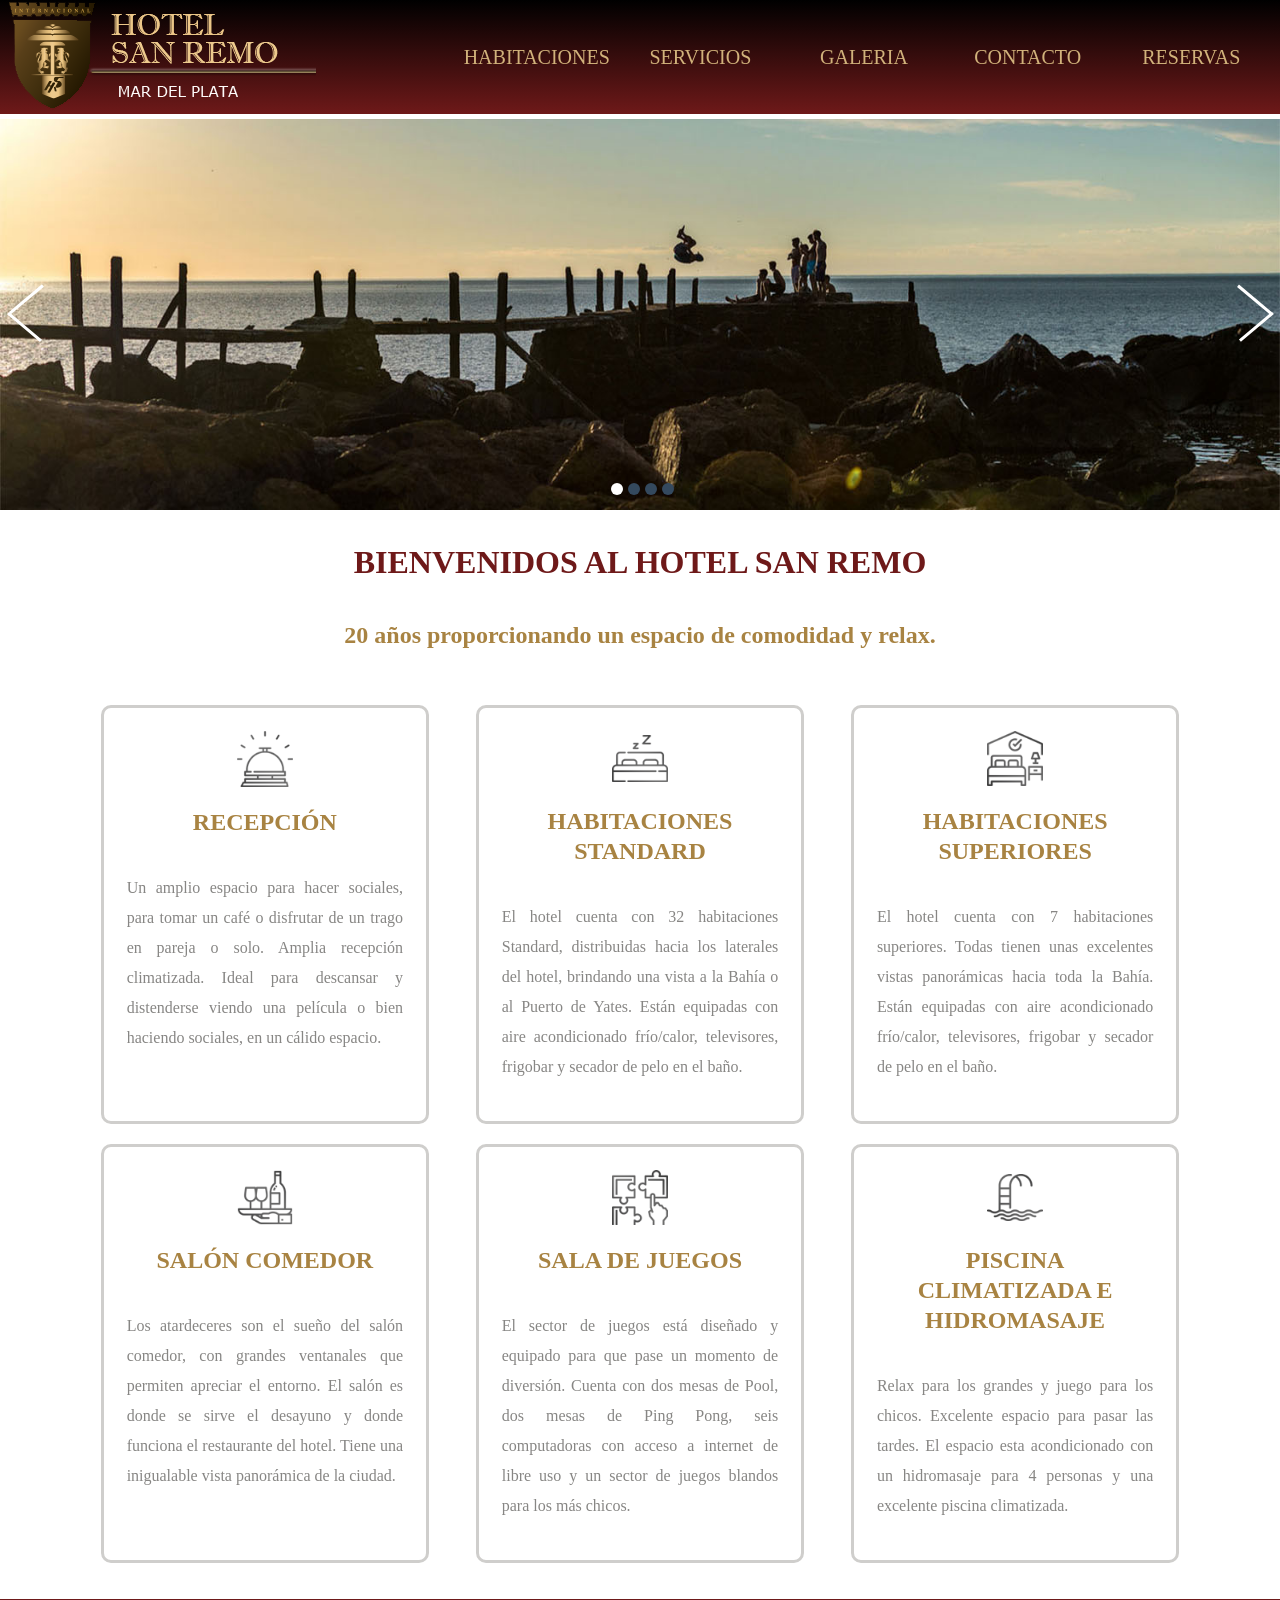
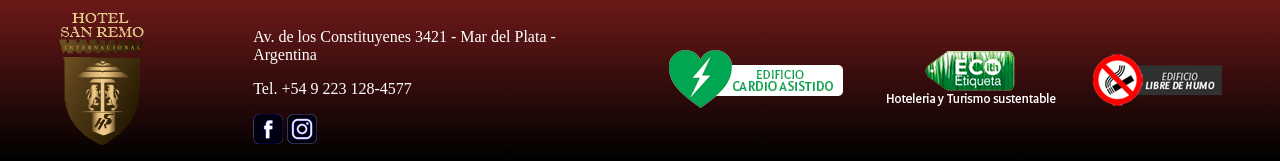
<file: index.html>
<!DOCTYPE html>
<html lang="es">
 <head>
   <title>Hotel San Remo</title> 
   <meta charset="utf-8">
   <meta name="viewport" content="width=device-width, initial-scale=1.0">
   <link rel="icon" href="favicon.ico" type="image/ico">
   <link href = "sanremo.css" rel = "stylesheet" type = "text/css"/> 
   
   <!-- Start WOWSlider.com HEAD section -->
<link rel="stylesheet" type="text/css" href="engine1/style.css" />
<script type="text/javascript" src="engine1/jquery.js"></script>
<!-- End WOWSlider.com HEAD section -->

 </head> 
	<body>
	
		<header>
		
			<div class="logo">
			<a href="index.html" title="Página principal">
				<img src="imagenes/logo.png" alt="logo">
			</a>
			</div>
			
			<nav>
			<a href="hab.html" title="Donde te podes hospedar">HABITACIONES</a>
			<a href="#" title="Qué ofrecemos">SERVICIOS</a>
			<a href="galeria.html" title="Algunas fotos...">GALERIA</a>
			<a href="#" title="Comunicate con nosotros">CONTACTO</a>
			<a href="#" title="Experimentá el mejor hotel">RESERVAS</a>
			</nav>
			
		</header>
		
		
	<!-- Start WOWSlider.com BODY section -->
	<div id="wowslider-container1">
	<div class="ws_images">
		<ul>
			<li><img src="data1/images/1.jpg" alt="" title="" id="wows1_0"/></li>
			<li><img src="data1/images/2.jpg" alt="" title="" id="wows1_1"/></li>
			<li><img src="data1/images/3.jpg" alt="" title="" id="wows1_2"/></li>
			<li><img src="data1/images/4.jpg" alt="" title="" id="wows1_3"/></li>
		</ul>
	</div>
		<div class="ws_bullets">
		<div>
			<a href="#" title=""><span><img src="data1/tooltips/1.jpg" alt=""/>1</span></a>
			<a href="#" title=""><span><img src="data1/tooltips/2.jpg" alt=""/>2</span></a>
			<a href="#" title=""><span><img src="data1/tooltips/3.jpg" alt=""/>3</span></a>
			<a href="#" title=""><span><img src="data1/tooltips/4.jpg" alt=""/>4</span></a>
		</div>
		</div>
		<div class="ws_script" style="position:absolute;left:-99%"><a href="http://wowslider.net">wow slider</a> by WOWSlider.com v9.0</div>
	<div class="ws_shadow"></div>
	</div>	
	<script type="text/javascript" src="engine1/wowslider.js"></script>
	<script type="text/javascript" src="engine1/script.js"></script>
	<!-- End WOWSlider.com BODY section -->
		
	
		<main>
		
			<h1>BIENVENIDOS AL HOTEL SAN REMO</h1>
			<h2>20 años proporcionando un espacio de comodidad y relax.</h2>
			
			<div class="padre">
					<div class="hijo">
						<img src="imagenes/iconos/recepcion.png" alt="campana">
						<h2>RECEPCIÓN</h2>
						<p>Un amplio espacio para hacer sociales, para tomar un café
						o disfrutar de un trago en pareja o solo. Amplia recepción
						climatizada. Ideal para descansar y distenderse viendo una 
						película o bien haciendo sociales, en un cálido espacio.</p>
					</div>
					<div class="hijo">
						<img src="imagenes/iconos/hab_std.png" alt="habitacion standard">
						<h2>HABITACIONES STANDARD</h2>
						<p>El hotel cuenta con 32 habitaciones Standard, distribuidas hacia
						los laterales del hotel, brindando una vista a la Bahía o al Puerto 
						de Yates. Están equipadas con aire acondicionado frío/calor, 
						televisores, frigobar y secador de pelo en el baño.</p>
					</div>
					<div class="hijo">
						<img src="imagenes/iconos/hab_sup.png" alt="habitacion superior">
						<h2>HABITACIONES SUPERIORES</h2>
						<p>El hotel cuenta con 7 habitaciones superiores. Todas tienen unas
						excelentes vistas panorámicas hacia toda la Bahía. Están equipadas 
						con aire acondicionado frío/calor, televisores, frigobar y secador
						de pelo en el baño.</p>
					</div>
					<div class="hijo">
						<img src="imagenes/iconos/salon.png" alt="comedor">
						<h2>SALÓN COMEDOR</h2>
						<p>Los atardeceres son el sueño del salón comedor, con grandes
						ventanales que permiten apreciar el entorno. El salón es donde 
						se sirve el desayuno y donde funciona el restaurante del hotel.
						Tiene una inigualable vista panorámica de la ciudad.</p>
					</div>
					<div class="hijo">
						<img src="imagenes/iconos/juegos.png" alt="juegos">
						<h2>SALA DE JUEGOS</h2>
						<p>El sector de juegos está diseñado y equipado para que pase 
						un momento de diversión. Cuenta con dos mesas de Pool, dos mesas
						de Ping Pong, seis computadoras con acceso a internet de libre 
						uso y un sector de juegos blandos para los más chicos.</p>
					</div>
					<div class="hijo">
						<img src="imagenes/iconos/piscina.png" alt="piscina">
						<h2>PISCINA CLIMATIZADA E HIDROMASAJE</h2>
						<p>Relax para los grandes y juego para los chicos. Excelente espacio
						para pasar las tardes. El espacio esta acondicionado con un 
						hidromasaje para 4 personas y una excelente piscina climatizada.</p>
					</div>
		</main>
		
		<footer>
		
			<div class="logo2">
			<img src="imagenes/logo_footer.png" alt="logo 2">
			</div>
			
			<div class="contacto">
			<p>Av. de los Constituyenes 3421 - Mar del Plata - Argentina</p>
			<p>Tel. +54 9 223 128-4577</p>
			<a href="https://www.facebook.com/" title="facebook" target="_blank"><img src="imagenes/iconos/facebook.png" alt="facebook"></a>
			<a href="https://www.instagram.com/" title="instagram" target="_blank"><img src="imagenes/iconos/instagram.png" alt="instagram"></a>
			</div>
			
			<div class="caracteristicas">
			<img src="imagenes/iconos/cardio.png" alt="cardio asistido">
			<img src="imagenes/iconos/eco.png" alt="eco etiqueta">
			<img src="imagenes/iconos/libre.png" alt="libre de humo">
			</div>
			
		</footer>
	</body>
 </html>
</file>
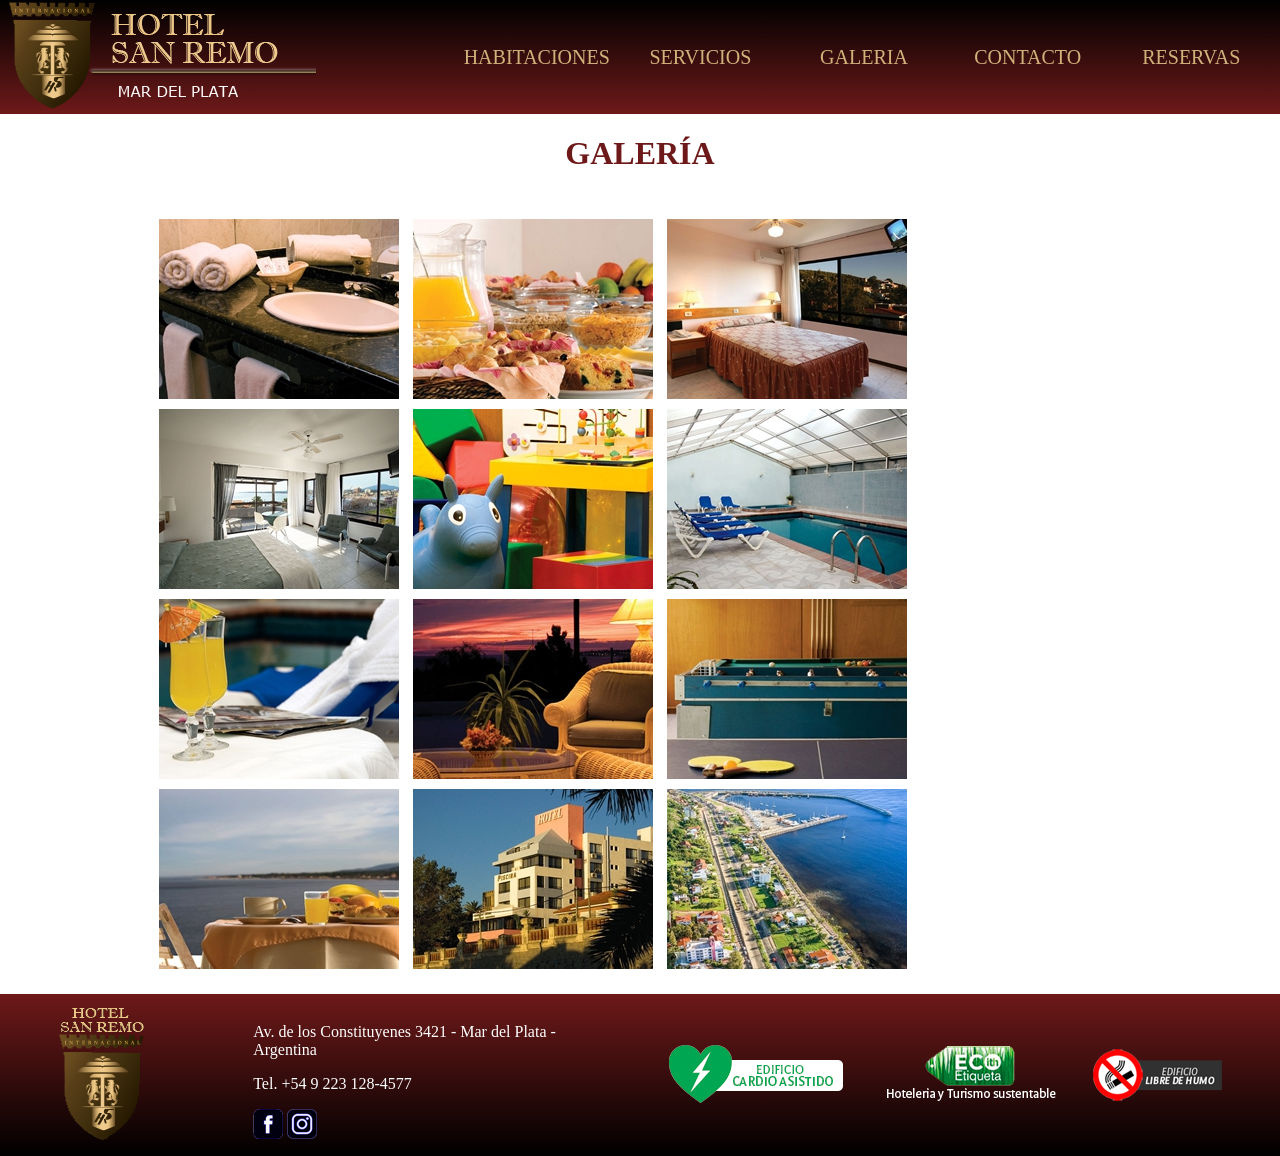
<file: galeria.html>
<!DOCTYPE html>
<html lang="es">
 <head>
   <title>Hotel San Remo</title> 
   <meta charset="utf-8">
   <meta name="viewport" content="width=device-width, initial-scale=1.0">
   <link rel="icon" href="favicon.ico" type="image/ico">
   <link href = "sanremo.css" rel = "stylesheet" type = "text/css"/> 
   
   <!-- Start WOWSlider.com HEAD section -->
<link rel="stylesheet" type="text/css" href="engine1/style.css" />
<script type="text/javascript" src="engine1/jquery.js"></script>
<!-- End WOWSlider.com HEAD section -->

<link rel="stylesheet" href="galeria_files/vlb_files1/vlightbox1.css" type="text/css" />
		<link rel="stylesheet" href="galeria_files/vlb_files1/visuallightbox.css" type="text/css" media="screen" />
<script src="galeria_files/vlb_engine/jquery.min.js" type="text/javascript"></script>
		<script src="galeria_files/vlb_engine/visuallightbox.js" type="text/javascript"></script>

 </head> 
	<body>
	
		<header>
		
			<div class="logo">
			<a href="index.html" title="Página principal">
				<img src="imagenes/logo.png" alt="logo">
			</a>
			</div>
			
			<nav>
			<a href="hab.html" title="Donde te podes hospedar">HABITACIONES</a>
			<a href="#" title="Qué ofrecemos">SERVICIOS</a>
			<a href="galeria.html" title="Algunas fotos...">GALERIA</a>
			<a href="#" title="Comunicate con nosotros">CONTACTO</a>
			<a href="#" title="Experimentá el mejor hotel">RESERVAS</a>
			</nav>
			
		</header>
		
	
		<main>
		
			<h1>GALERÍA</h1>
			
		<div id="vlightbox1">
	<a class="vlightbox1" href="galeria_files/vlb_images1/banio.jpg" title="baño"><img src="galeria_files/vlb_thumbnails1/banio.jpg" alt="baño"/></a>
<a class="vlightbox1" href="galeria_files/vlb_images1/desayuno.jpg" title="desayuno"><img src="galeria_files/vlb_thumbnails1/desayuno.jpg" alt="desayuno"/></a>
<a class="vlightbox1" href="galeria_files/vlb_images1/hab_estandar.jpg" title="hab. estandar"><img src="galeria_files/vlb_thumbnails1/hab_estandar.jpg" alt="hab. estandar"/></a>
<a class="vlightbox1" href="galeria_files/vlb_images1/hab_superior.jpg" title="hab. superior"><img src="galeria_files/vlb_thumbnails1/hab_superior.jpg" alt="hab. superior"/></a>
<a class="vlightbox1" href="galeria_files/vlb_images1/juegos.jpg" title="juegos"><img src="galeria_files/vlb_thumbnails1/juegos.jpg" alt="juegos"/></a>
<a class="vlightbox1" href="galeria_files/vlb_images1/piscina.jpg" title="piscina"><img src="galeria_files/vlb_thumbnails1/piscina.jpg" alt="piscina"/></a>
<a class="vlightbox1" href="galeria_files/vlb_images1/piscina2.jpg" title="piscina"><img src="galeria_files/vlb_thumbnails1/piscina2.jpg" alt="piscina"/></a>
<a class="vlightbox1" href="galeria_files/vlb_images1/recepcion.jpg" title="recepción"><img src="galeria_files/vlb_thumbnails1/recepcion.jpg" alt="recepción"/></a>
<a class="vlightbox1" href="galeria_files/vlb_images1/sala_juegos.jpg" title="sala de juegos"><img src="galeria_files/vlb_thumbnails1/sala_juegos.jpg" alt="sala de juegos"/></a>
<a class="vlightbox1" href="galeria_files/vlb_images1/terraza.jpg" title="terraza"><img src="galeria_files/vlb_thumbnails1/terraza.jpg" alt="terraza"/></a>
<a class="vlightbox1" href="galeria_files/vlb_images1/vista.jpg" title="vista"><img src="galeria_files/vlb_thumbnails1/vista.jpg" alt="vista"/></a>
<a class="vlightbox1" href="galeria_files/vlb_images1/vista_aerea.jpg" title="vista aérea"><img src="galeria_files/vlb_thumbnails1/vista_aerea.jpg" alt="vista aérea"/></a>

	</div>
	<script src="galeria_files/vlb_engine/thumbscript1.js" type="text/javascript"></script>
	<script src="galeria_files/vlb_engine/vlbdata1.js" type="text/javascript"></script>
	
		</main>
		
		<footer>
		
			<div class="logo2">
			<img src="imagenes/logo_footer.png" alt="logo 2">
			</div>
			
			<div class="contacto">
			<p>Av. de los Constituyenes 3421 - Mar del Plata - Argentina</p>
			<p>Tel. +54 9 223 128-4577</p>
			<a href="https://www.facebook.com/" title="facebook" target="_blank"><img src="imagenes/iconos/facebook.png" alt="facebook"></a>
			<a href="https://www.instagram.com/" title="instagram" target="_blank"><img src="imagenes/iconos/instagram.png" alt="instagram"></a>
			</div>
			
			<div class="caracteristicas">
			<img src="imagenes/iconos/cardio.png" alt="cardio asistido">
			<img src="imagenes/iconos/eco.png" alt="eco etiqueta">
			<img src="imagenes/iconos/libre.png" alt="libre de humo">
			</div>
			
		</footer>
	</body>
 </html>
</file>
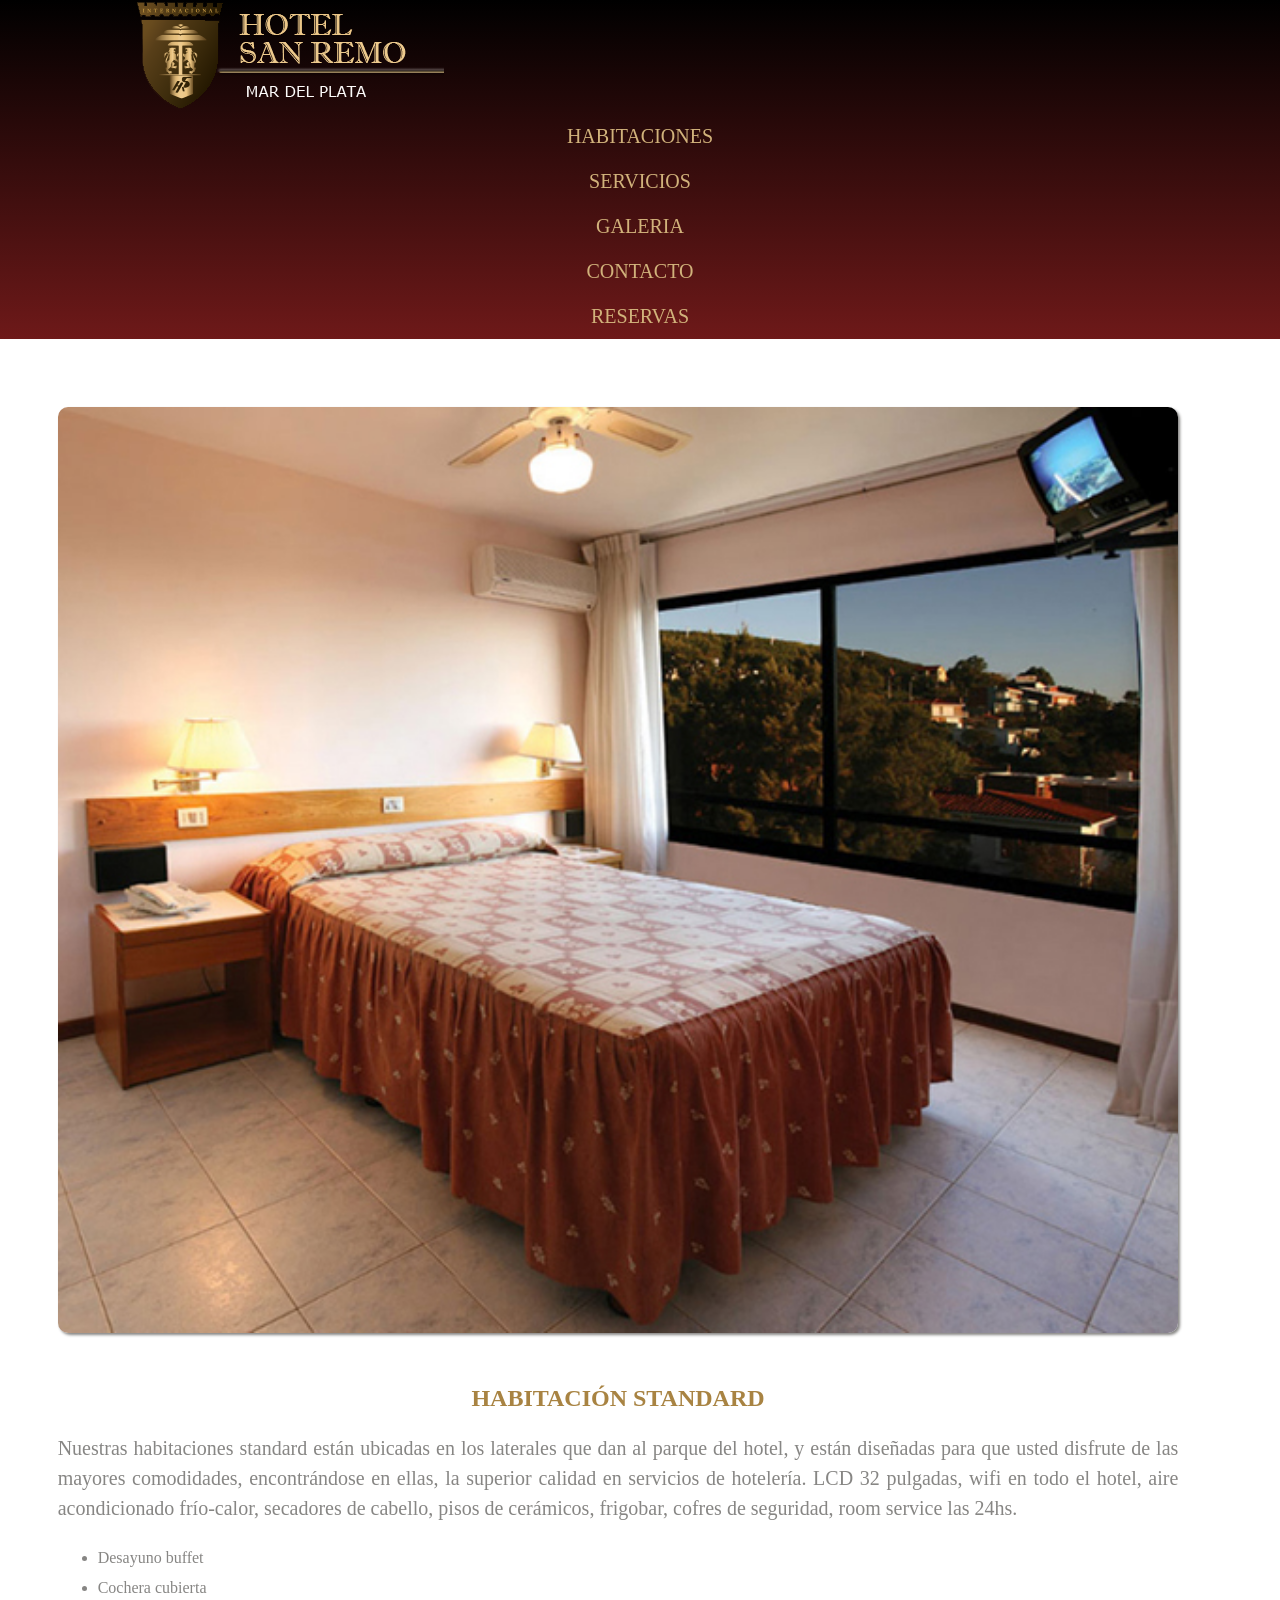
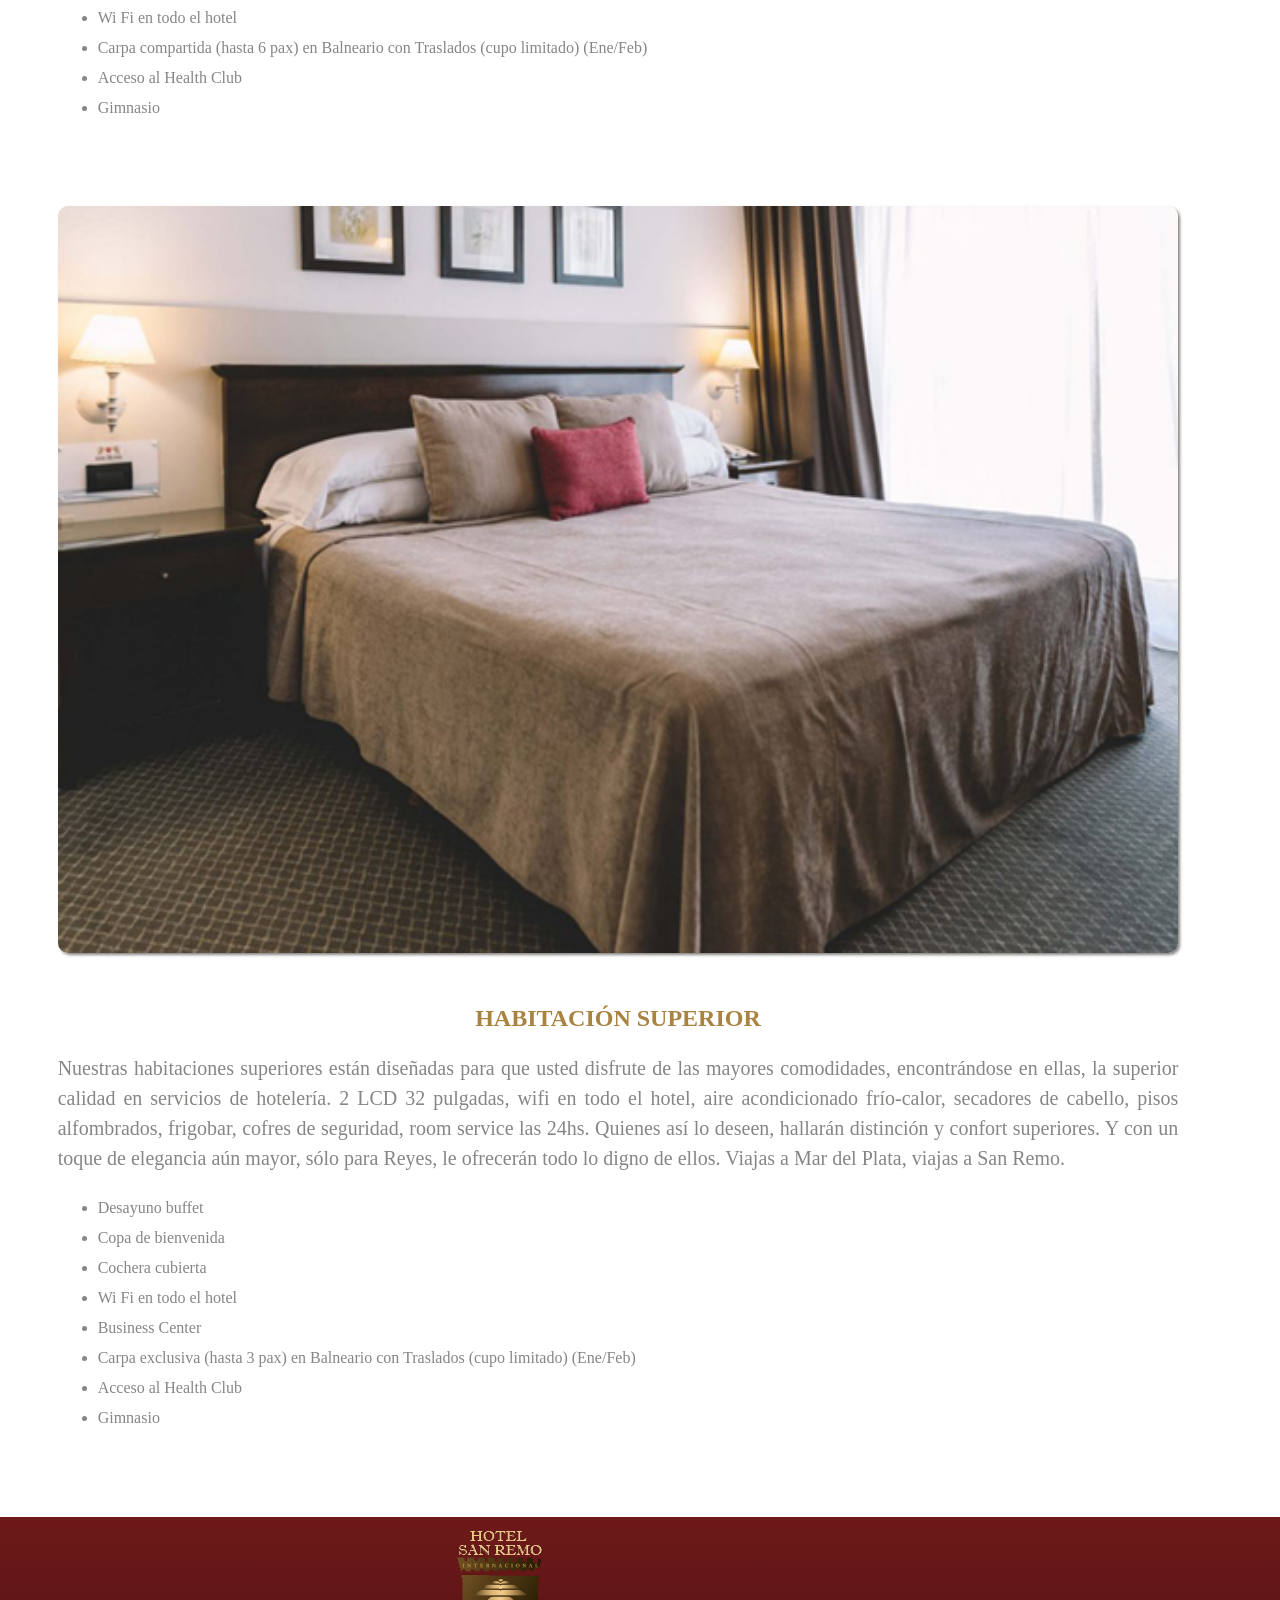
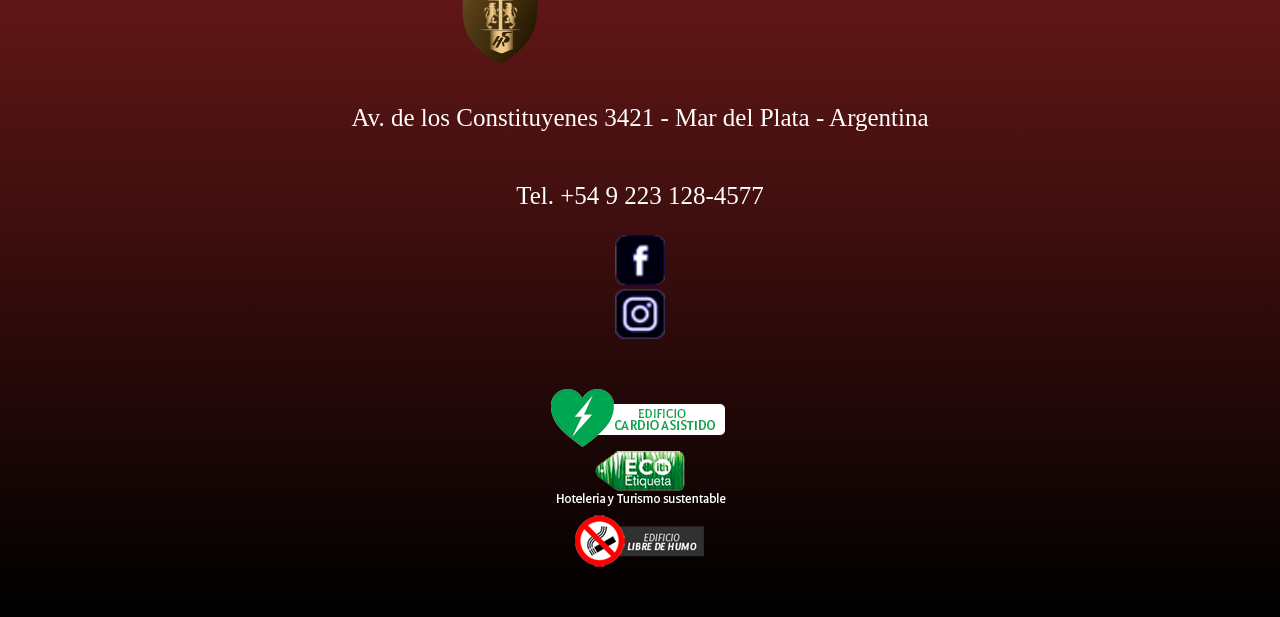
<file: hab.html>
<!DOCTYPE html>
<html lang="es">
 <head>
   <title>Hotel San Remo</title> 
   <meta charset="utf-8">
   <meta name="viewport" content="width=device-width, initial-scale=1.0">
   <link rel="icon" href="favicon.ico" type="image/ico">
   <link href = "hab.css" rel = "stylesheet" type = "text/css"/> 
 </head> 
	<body>
	
		<header>
		
			<div class="logo">
			<a href="index.html" title="Página principal">
				<img src="imagenes/logo.png" alt="logo">
			</a>
			</div>
			
			<nav>
			<a href="hab.html" title="Donde te podes hospedar">HABITACIONES</a>
			<a href="#" title="Qué ofrecemos">SERVICIOS</a>
			<a href="galeria.html" title="Algunas fotos...">GALERIA</a>
			<a href="#" title="Comunicate con nosotros">CONTACTO</a>
			<a href="#" title="Experimentá el mejor hotel">RESERVAS</a>
			</nav>
			
		</header>
		
		<main>
		
			<div class="padre">
					<div class="hijo">
						<div class="foto">
						<img src="imagenes/habitaciones/standard.jpg" alt="habitación standard">
						</div>
						<div class="texto">
						<h2>HABITACIÓN STANDARD</h2>
						<p>Nuestras habitaciones standard están ubicadas en los laterales que dan al parque del hotel, y están diseñadas
						para que usted disfrute de las mayores comodidades, encontrándose en ellas, la superior calidad en servicios de hotelería. 
						LCD 32 pulgadas, wifi en todo el hotel, aire acondicionado frío-calor, secadores de cabello, pisos de cerámicos, frigobar, 
						cofres de seguridad, room service las 24hs.</p>
						<ul>
						<li>Desayuno buffet</li>
						<li>Cochera cubierta</li>
						<li>Wi Fi en todo el hotel</li>
						<li>Carpa compartida (hasta 6 pax) en Balneario con Traslados (cupo limitado) (Ene/Feb)</li>
						<li>Acceso al Health Club</li>
						<li>Gimnasio</li>
						</ul>
						</div>
					</div>
					<div class="hijo">
						<div class="foto">
						<img src="imagenes/habitaciones/superior.jpg" alt="habitacion superior">
						</div>
						<div class="texto">
						<h2>HABITACIÓN SUPERIOR</h2>
						<p>Nuestras habitaciones superiores están diseñadas para que usted disfrute de las mayores comodidades, encontrándose en ellas, 
						la superior calidad en servicios de hotelería. 2 LCD 32 pulgadas, wifi en todo el hotel, aire acondicionado frío-calor, secadores
						de cabello, pisos alfombrados, frigobar, cofres de seguridad, room service las 24hs. Quienes así lo deseen, hallarán distinción y 
						confort superiores. Y con un toque de elegancia aún mayor, sólo para Reyes, le ofrecerán todo lo digno de ellos. Viajas a Mar del 
						Plata, viajas a San Remo.</p>
						<ul>
						<li>Desayuno buffet</li>
						<li>Copa de bienvenida</li>
						<li>Cochera cubierta</li>
						<li>Wi Fi en todo el hotel</li>
						<li>Business Center</li>
						<li>Carpa exclusiva (hasta 3 pax) en Balneario con Traslados (cupo limitado) (Ene/Feb)</li>
						<li>Acceso al Health Club</li>
						<li>Gimnasio</li>
						</ul>
						</div>
					</div>
					
		</main>
		
		<footer>
		
			<div class="logo2">
			<img src="imagenes/logo_footer.png" alt="logo 2">
			</div>
			
			<div class="contacto">
			<p>Av. de los Constituyenes 3421 - Mar del Plata - Argentina</p>
			<p>Tel. +54 9 223 128-4577</p>
			<a href="https://www.facebook.com/" title="facebook" target="_blank"><img src="imagenes/iconos/facebook.png" alt="facebook"></a>
			<a href="https://www.instagram.com/" title="instagram" target="_blank"><img src="imagenes/iconos/instagram.png" alt="instagram"></a>
			</div>
			
			<div class="caracteristicas">
			<img src="imagenes/iconos/cardio.png" alt="cardio asistido">
			<img src="imagenes/iconos/eco.png" alt="eco etiqueta">
			<img src="imagenes/iconos/libre.png" alt="libre de humo">
			</div>
			
		</footer>
	</body>
 </html>
</file>
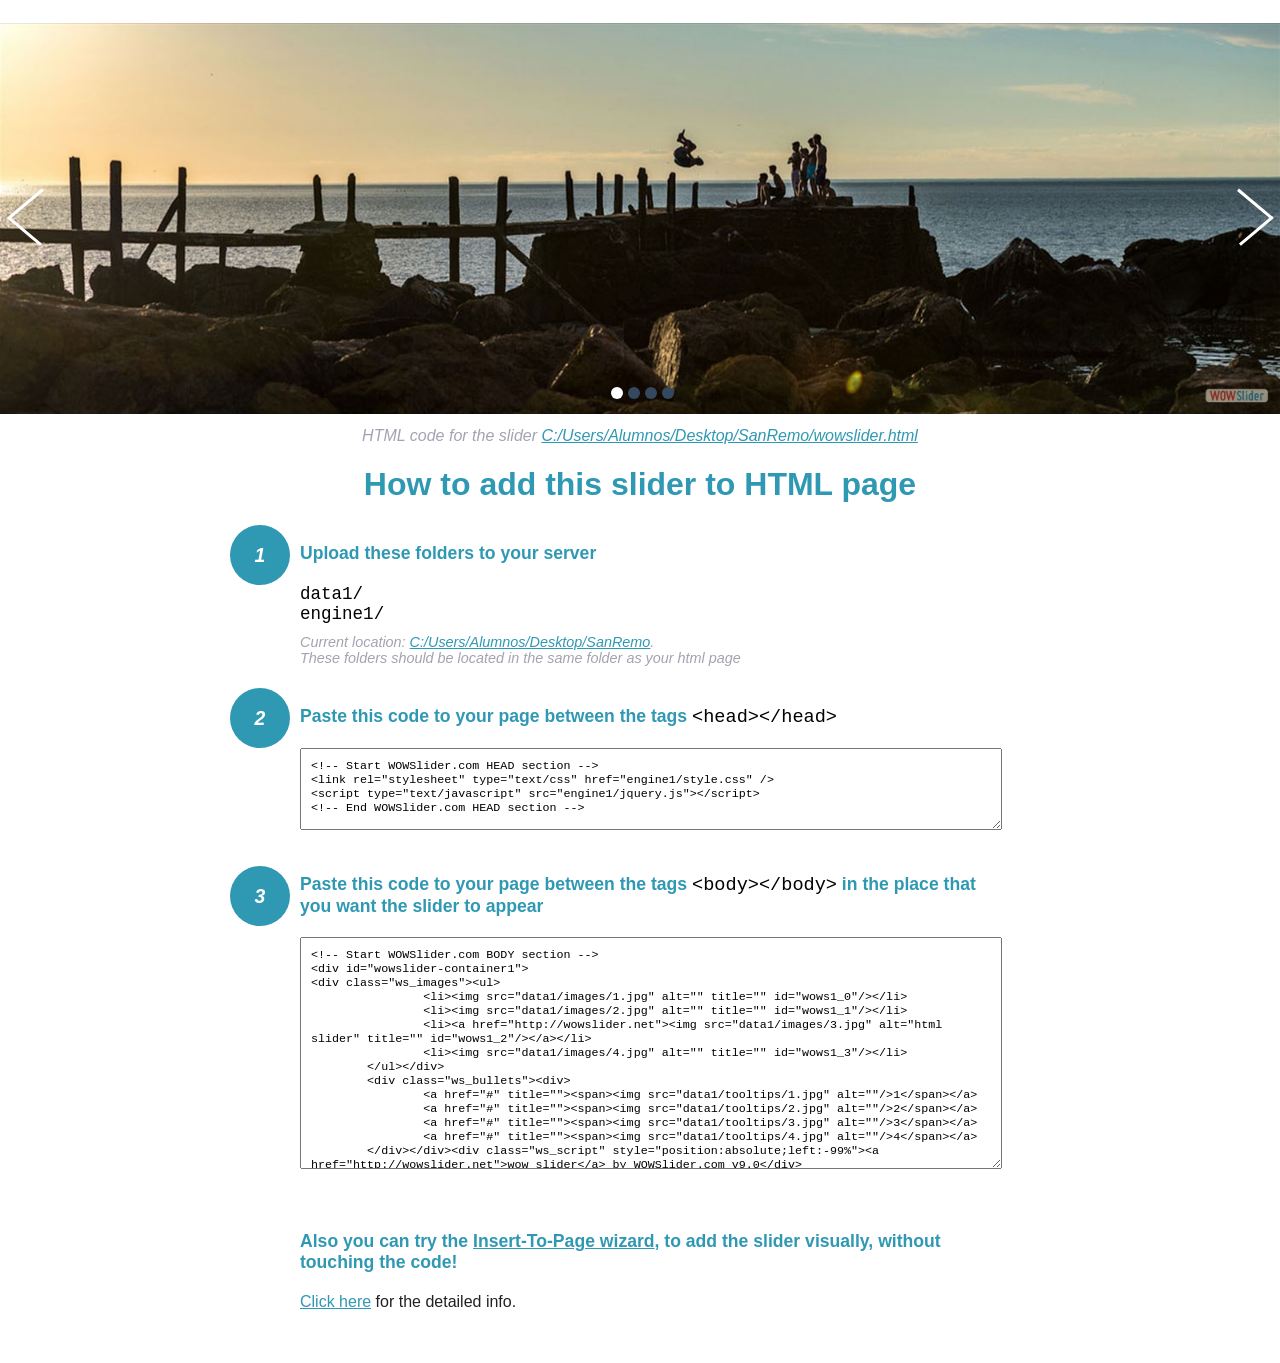
<file: imagenes/wowslider-howto.html>
<!DOCTYPE html>
<html>
<head>
	<title>WOWSlider</title>
	<meta http-equiv="content-type" content="text/html; charset=utf-8" />
	<meta name="description" content="WOWSlider" />
	
	<!-- Start WOWSlider.com HEAD section --> <!-- add to the <head> of your page -->
	<link rel="stylesheet" type="text/css" href="engine1/style.css" />
	<script type="text/javascript" src="engine1/jquery.js"></script>
	<!-- End WOWSlider.com HEAD section -->


<style>
.instuction {
	font-family: sans-serif, Arial;
	display: block;
	margin: 0 auto;
	max-width: 820px;
	width: 100%;
	padding: 0 70px;
	color: #222;
	-webkit-box-sizing: border-box;
	-moz-box-sizing: border-box;
	box-sizing: border-box;
}
.instuction h1 img {
	max-width: 170px;
	vertical-align: middle;
	margin-bottom: 10px;
}
.instuction h1 {
	color: #2F98B3;
	text-align: center;
}
.instuction h2 {
	position: relative;
	font-size: 1.1em;
	color: #2F98B3;
	margin-bottom: 20px;
	margin-top: 40px;
}
.instuction h2 span.num {
	position: absolute;
	left: -70px;
	top: -18px;
	display: inline-block;
	vertical-align: middle;
	font-style: italic;
	font-size: 1.1em;
	width: 60px;
	height: 60px;
	line-height: 60px;
	text-align: center;
	background: #2F98B3;
	color: #fff;
	border-radius: 50%;
}
.instuction .mono {
	color: #000;
	font-family: monospace;
	font-size: 1.3em;
	font-weight: normal;
}
.instuction li.mono {
	font-size: 1.5em;
}

.instuction ul {
	font-size: 0.9em;
	margin-top: 0;
	padding-left: 0;
	list-style: none;
}
.instuction .note {
	color: #A3A3B2;
	font-style: italic;
	padding-top: 10px;
}
.instuction p.note {
	text-align: center;
	padding-top: 0;
	margin-top: 4px;
}
.instuction textarea {
	font-size: 0.9em;
	min-height: 60px;
	padding: 10px;
	margin: 0;
	overflow: auto;
	max-width: 100%;
	width: 100%;
}
.instuction a,
.instuction a:visited {
	color: #2F98B3;
}
</style>


</head>
<body style="margin:auto">

<br>

<!-- Start WOWSlider.com BODY section --> <!-- add to the <body> of your page -->
<div id="wowslider-container1">
<div class="ws_images"><ul>
		<li><img src="data1/images/1.jpg" alt="" title="" id="wows1_0"/></li>
		<li><img src="data1/images/2.jpg" alt="" title="" id="wows1_1"/></li>
		<li><a href="http://wowslider.net"><img src="data1/images/3.jpg" alt="html slider" title="" id="wows1_2"/></a></li>
		<li><img src="data1/images/4.jpg" alt="" title="" id="wows1_3"/></li>
	</ul></div>
	<div class="ws_bullets"><div>
		<a href="#" title=""><span><img src="data1/tooltips/1.jpg" alt=""/>1</span></a>
		<a href="#" title=""><span><img src="data1/tooltips/2.jpg" alt=""/>2</span></a>
		<a href="#" title=""><span><img src="data1/tooltips/3.jpg" alt=""/>3</span></a>
		<a href="#" title=""><span><img src="data1/tooltips/4.jpg" alt=""/>4</span></a>
	</div></div><div class="ws_script" style="position:absolute;left:-99%"><a href="http://wowslider.net">wow slider</a> by WOWSlider.com v9.0</div>
<div class="ws_shadow"></div>
</div>	
<script type="text/javascript" src="engine1/wowslider.js"></script>
<script type="text/javascript" src="engine1/script.js"></script>
<!-- End WOWSlider.com BODY section -->


<div class="instuction">
	<p class="note">HTML code for the slider <a href="file:///C:/Users/Alumnos/Desktop/SanRemo/wowslider.html">C:/Users/Alumnos/Desktop/SanRemo/wowslider.html</a></p>

	<h1>
		How to add this slider to HTML page
	</h1>

	<h2><span class="num">1</span> Upload these folders to your server</h2>
	<ul>
		<li class="mono">data1/</li>
		<li class="mono">engine1/</li>
		<li class="note">Current location: <a href="file:///C:/Users/Alumnos/Desktop/SanRemo">C:/Users/Alumnos/Desktop/SanRemo</a>. <br>These folders should be located in the same folder as your html page</li>
	</ul>

	<h2><span class="num">2</span> Paste this code to your page between the tags <span class="mono">&lt;head&gt;&lt;/head&gt;</span></h2>
	<textarea onclick="this.select()">&lt;!-- Start WOWSlider.com HEAD section --&gt;
&lt;link rel=&quot;stylesheet&quot; type=&quot;text/css&quot; href=&quot;engine1/style.css&quot; /&gt;
&lt;script type=&quot;text/javascript&quot; src=&quot;engine1/jquery.js&quot;&gt;&lt;/script&gt;
&lt;!-- End WOWSlider.com HEAD section --&gt;</textarea>


	<h2><span class="num" style="top: -8px;">3</span> Paste this code to your page between the tags <span class="mono">&lt;body&gt;&lt;/body&gt;</span> in the place that you want the slider to appear</h2>
	<textarea onclick="this.select()" rows="15">&lt;!-- Start WOWSlider.com BODY section --&gt;
&lt;div id=&quot;wowslider-container1&quot;&gt;
&lt;div class=&quot;ws_images&quot;&gt;&lt;ul&gt;
		&lt;li&gt;&lt;img src=&quot;data1/images/1.jpg&quot; alt=&quot;&quot; title=&quot;&quot; id=&quot;wows1_0&quot;/&gt;&lt;/li&gt;
		&lt;li&gt;&lt;img src=&quot;data1/images/2.jpg&quot; alt=&quot;&quot; title=&quot;&quot; id=&quot;wows1_1&quot;/&gt;&lt;/li&gt;
		&lt;li&gt;&lt;a href=&quot;http://wowslider.net&quot;&gt;&lt;img src=&quot;data1/images/3.jpg&quot; alt=&quot;html slider&quot; title=&quot;&quot; id=&quot;wows1_2&quot;/&gt;&lt;/a&gt;&lt;/li&gt;
		&lt;li&gt;&lt;img src=&quot;data1/images/4.jpg&quot; alt=&quot;&quot; title=&quot;&quot; id=&quot;wows1_3&quot;/&gt;&lt;/li&gt;
	&lt;/ul&gt;&lt;/div&gt;
	&lt;div class=&quot;ws_bullets&quot;&gt;&lt;div&gt;
		&lt;a href=&quot;#&quot; title=&quot;&quot;&gt;&lt;span&gt;&lt;img src=&quot;data1/tooltips/1.jpg&quot; alt=&quot;&quot;/&gt;1&lt;/span&gt;&lt;/a&gt;
		&lt;a href=&quot;#&quot; title=&quot;&quot;&gt;&lt;span&gt;&lt;img src=&quot;data1/tooltips/2.jpg&quot; alt=&quot;&quot;/&gt;2&lt;/span&gt;&lt;/a&gt;
		&lt;a href=&quot;#&quot; title=&quot;&quot;&gt;&lt;span&gt;&lt;img src=&quot;data1/tooltips/3.jpg&quot; alt=&quot;&quot;/&gt;3&lt;/span&gt;&lt;/a&gt;
		&lt;a href=&quot;#&quot; title=&quot;&quot;&gt;&lt;span&gt;&lt;img src=&quot;data1/tooltips/4.jpg&quot; alt=&quot;&quot;/&gt;4&lt;/span&gt;&lt;/a&gt;
	&lt;/div&gt;&lt;/div&gt;&lt;div class=&quot;ws_script&quot; style=&quot;position:absolute;left:-99%&quot;&gt;&lt;a href=&quot;http://wowslider.net&quot;&gt;wow slider&lt;/a&gt; by WOWSlider.com v9.0&lt;/div&gt;
&lt;div class=&quot;ws_shadow&quot;&gt;&lt;/div&gt;
&lt;/div&gt;	
&lt;script type=&quot;text/javascript&quot; src=&quot;engine1/wowslider.js&quot;&gt;&lt;/script&gt;
&lt;script type=&quot;text/javascript&quot; src=&quot;engine1/script.js&quot;&gt;&lt;/script&gt;
&lt;!-- End WOWSlider.com BODY section --&gt;</textarea>

<br><br>
<h2>Also you can try the <a href="http://wowslider.com/help/add-wowslider-to-page-2.html" target="_blank">Insert-To-Page wizard</a>, to add the slider visually, without touching the code!</h2>
<p>
	<a href="http://wowslider.com/help/add-wowslider-to-page-2.html" target="_blank">Click here</a> for the detailed info.
</p>
</div>

<br><br>
</body>
</html>
</file>
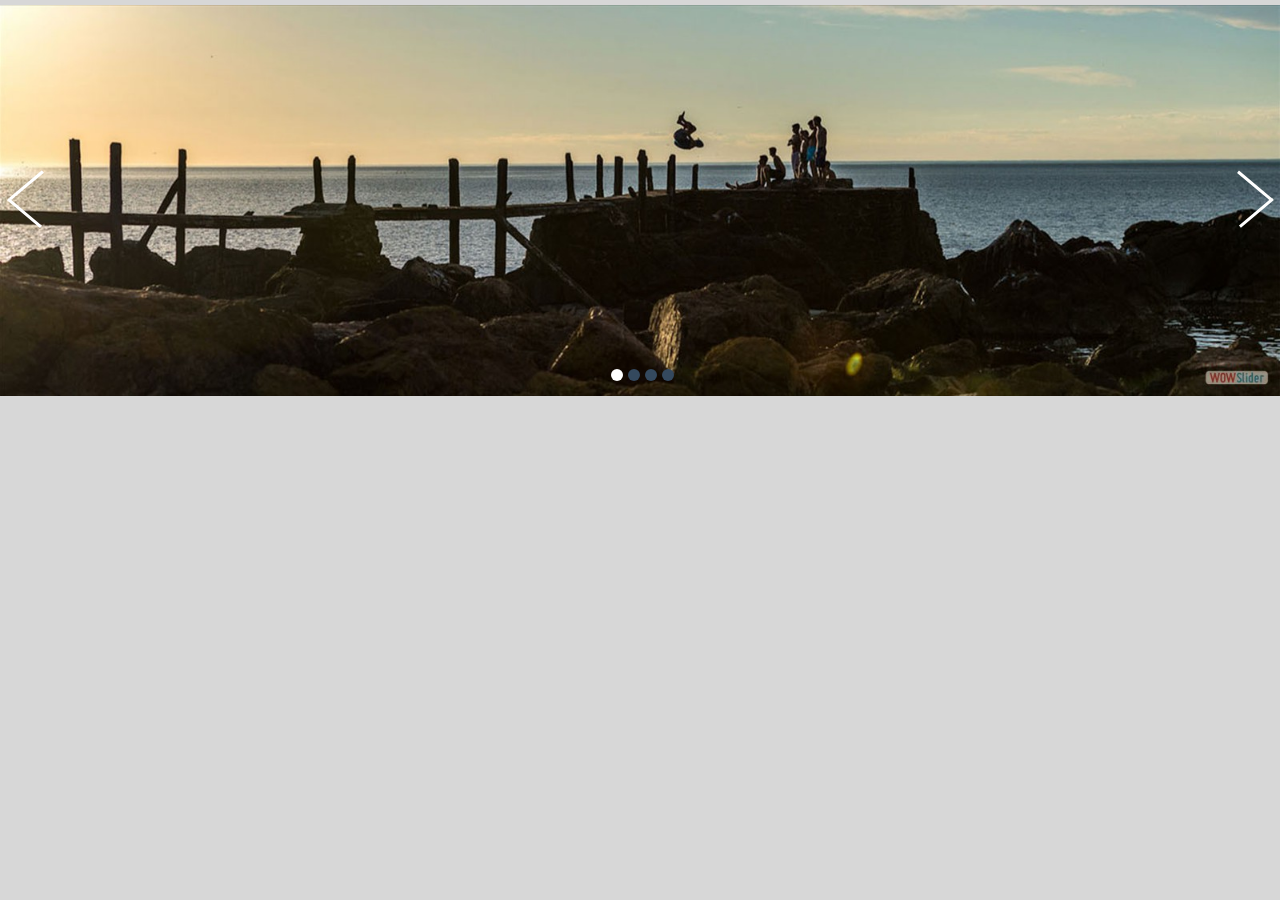
<file: imagenes/wowslider.html>
<!DOCTYPE html>
<html>
<head>
	<title>Sliderhotel</title>
	<meta http-equiv="content-type" content="text/html; charset=utf-8" />
	<meta name="description" content="Made with WOW Slider - Create beautiful, responsive image sliders in a few clicks. Awesome skins and animations. Wow slider" />
	
	<!-- Start WOWSlider.com HEAD section --> <!-- add to the <head> of your page -->
	<link rel="stylesheet" type="text/css" href="engine1/style.css" />
	<script type="text/javascript" src="engine1/jquery.js"></script>
	<!-- End WOWSlider.com HEAD section -->

</head>
<body style="background-color:#d7d7d7;margin:0">
	
	<!-- Start WOWSlider.com BODY section --> <!-- add to the <body> of your page -->
	<div id="wowslider-container1">
	<div class="ws_images"><ul>
		<li><img src="data1/images/1.jpg" alt="" title="" id="wows1_0"/></li>
		<li><img src="data1/images/2.jpg" alt="" title="" id="wows1_1"/></li>
		<li><a href="http://wowslider.net"><img src="data1/images/3.jpg" alt="html slider" title="" id="wows1_2"/></a></li>
		<li><img src="data1/images/4.jpg" alt="" title="" id="wows1_3"/></li>
	</ul></div>
	<div class="ws_bullets"><div>
		<a href="#" title=""><span><img src="data1/tooltips/1.jpg" alt=""/>1</span></a>
		<a href="#" title=""><span><img src="data1/tooltips/2.jpg" alt=""/>2</span></a>
		<a href="#" title=""><span><img src="data1/tooltips/3.jpg" alt=""/>3</span></a>
		<a href="#" title=""><span><img src="data1/tooltips/4.jpg" alt=""/>4</span></a>
	</div></div><div class="ws_script" style="position:absolute;left:-99%"><a href="http://wowslider.net">wow slider</a> by WOWSlider.com v9.0</div>
	<div class="ws_shadow"></div>
	</div>	
	<script type="text/javascript" src="engine1/wowslider.js"></script>
	<script type="text/javascript" src="engine1/script.js"></script>
	<!-- End WOWSlider.com BODY section -->

</body>
</html>
</file>
<file: sanremo.css>
body{
	margin:0;
}

header{
	display:flex;
	width:100%;
    height:auto;
	background:linear-gradient(#000000, #6e1919);
	justify-content:space-between;
	align-items:center;
}

.logo{
	width:15%;
	height:auto;
}

nav{
	display:flex;
	width:65%;
	height:auto;
	justify-content:space-evenly;
}

nav a:link, nav a:visited{
	font-size:20px;
	text-decoration:none;
	color:#d1b27b;
	display:flex;
	width:18%;
	height:40px;
	justify-content:center;
    align-items:center;
	transition:all 0.5s;
}

nav a:hover{
	background-color:#a88342;
	color:white;
	font-size:21px;
	border-radius:5px;
	height:40px;
}


main{
	display:flex;
	flex:wrap;
	width:100%;
    height:auto;
	flex-direction:column;
    align-items:center;
}


h1{
	color:#6e1919;
}


.padre{
	display:flex;
	width:90%;
    height:auto;
	flex-wrap:wrap;
    justify-content:space-evenly;
	padding:2%;
}

.hijo{
	display:flex;
	flex-direction:column;
	align-items:center;
	width:24%;
    height:auto;
	border:solid;
	border-color:#cfcecc;
	border-radius:10px;
	padding:2%;
	margin:10px;
	color:#878684;
	line-height:30px;
	text-align:justify;
}
.hijo img{
	width:20%;
	height:auto;
}

.hijo h2{
	text-align:center;
	line-height:30px;
	color:#a88342;
}

h2{
	color:#a88342;
}

footer{
	display:flex;
	width:100%;
    height:auto;
	justify-content: space-evenly;
    align-items:center;
	background:linear-gradient(#6e1919, #000000);

}

.logo2{
	width:12%;
    height:auto;
	margin:10px;
}

.contacto{
	width:28%;
	height:auto;
	color:white;
}

.caracteristicas{
	display:flex;
	width:46%;
	height:auto;	
	justify-content:space-around;
}



@media screen and (max-width:1000px){

	header{
		flex-direction:column;
		align-items:center;
	}

	.logo{
		width:80%;
	}
	
	nav{
		flex-direction:column;
		align-items:center;
	}
	
	nav a:link{
		width:95%;
		margin:10px;
		height:25px;
	}

	
	
	main{
		width:100%;
		align-items: center;
		text-align:center;
	}
	
	.padre{
			width:98%;
			height:auto;
	}
	
	.hijo{
		width:98%;
		height:auto;
		padding:2%;
	}

	
	h1{
		font-size:30px;
	}
	h2{
		font-size:24px;
	}
	
	p{
		font-size:20px;
	}
	

	
	footer{
		flex-direction:column;
		align-items:center;
	}
	
	.logo2{
		width:30%;
		height:auto;
	}
	
	.contacto{
		display:flex;
		width:75%;
		height:auto;
		align-items:center;
		margin-bottom:20px;
		justify-content:center;
		flex-direction: column;
	}
	
	.contacto p{
		font-size:25px;
	}
	
	.contacto img{
		width:100%;
		height:50px;
	}
	
	.caracteristicas{
		display:flex;
		width:98%;
		margin-bottom:20px;
		height:auto;
		flex-direction: column;
		align-items: center;
		padding:2%;
	}
}
</file>
<file: engine1/style.css>
/*
 *	generated by WOW Slider 9.0
 *	template Stream
 */
@import url(https://fonts.googleapis.com/css?family=PT+Sans&subset=latin,latin-ext);
#wowslider-container1 { 
	display: table;
	zoom: 1; 
	position: relative;
	width: 100%;
	max-width: 100%;
	max-height:458px;
	margin:5px auto 12.5px;
	z-index:90;
	text-align:left; /* reset align=center */
	font-size: 10px;
	text-shadow: none; /* fix some user styles */

	/* reset box-sizing (to boostrap friendly) */
	-webkit-box-sizing: content-box;
	-moz-box-sizing: content-box;
	box-sizing: content-box; 
}
* html #wowslider-container1{ width:1500px }
#wowslider-container1 .ws_images ul{
	position:relative;
	width: 10000%; 
	height:100%;
	left:0;
	list-style:none;
	margin:0;
	padding:0;
	border-spacing:0;
	overflow: visible;
	/*table-layout:fixed;*/
}
#wowslider-container1 .ws_images ul li{
	position: relative;
	width:1%;
	height:100%;
	line-height:0; /*opera*/
	overflow: hidden;
	float:left;
	/*font-size:0;*/
	padding:0 0 0 0 !important;
	margin:0 0 0 0 !important;
}

#wowslider-container1 .ws_images{
	position: relative;
	left:0;
	top:0;
	height:100%;
	max-height:458px;
	max-width: 100%;
	vertical-align: top;
	border:none;
	overflow: hidden;
}
#wowslider-container1 .ws_images ul a{
	width:100%;
	height:100%;
	max-height:458px;
	display:block;
	color:transparent;
}
#wowslider-container1 img{
	max-width: none !important;
}
#wowslider-container1 .ws_images .ws_list img,
#wowslider-container1 .ws_images > div > img{
	width:100%;
	border:none 0;
	max-width: none;
	padding:0;
	margin:0;
}
#wowslider-container1 .ws_images > div > img {
	max-height:458px;
}

#wowslider-container1 .ws_images iframe {
	position: absolute;
	z-index: -1;
}

#wowslider-container1 .ws-title > div {
	display: inline-block !important;
}

#wowslider-container1 a{ 
	text-decoration: none; 
	outline: none; 
	border: none; 
}

#wowslider-container1  .ws_bullets { 
	float: left;
	position:absolute;
	z-index:70;
}
#wowslider-container1  .ws_bullets div{
	position:relative;
	float:left;
	font-size: 0px;
}
/* compatibility with Joomla styles */
#wowslider-container1  .ws_bullets a {
	line-height: 0;
}

#wowslider-container1  .ws_script{
	display:none;
}
#wowslider-container1 sound, 
#wowslider-container1 object{
	position:absolute;
}

/* prevent some of users reset styles */
#wowslider-container1 .ws_effect {
	position: static;
	width: 100%;
	height: 100%;
}

#wowslider-container1 .ws_photoItem {
	border: 2em solid #fff;
	margin-left: -2em;
	margin-top: -2em;
}
#wowslider-container1 .ws_cube_side {
	background: #A6A5A9;
}


#wowslider-container1.ws_gestures {
	cursor: -webkit-grab;
	cursor: -moz-grab;
	cursor: url("[data-uri]"), move;
}
#wowslider-container1.ws_gestures.ws_grabbing {
	cursor: -webkit-grabbing;
	cursor: -moz-grabbing;
	cursor: url("[data-uri]"), move;
}

/* hide controls when video start play */
#wowslider-container1.ws_video_playing .ws_bullets,
#wowslider-container1.ws_video_playing .ws_fullscreen,
#wowslider-container1.ws_video_playing .ws_next,
#wowslider-container1.ws_video_playing .ws_prev {
	display: none;
}


/* youtube/vimeo buttons */
#wowslider-container1 .ws_video_btn {
	position: absolute;
	display: none;
	cursor: pointer;
	top: 0;
	left: 0;
	width: 100%;
	height: 100%;
	z-index: 55;
}
#wowslider-container1 .ws_video_btn.ws_youtube,
#wowslider-container1 .ws_video_btn.ws_vimeo {
	display: block;
}
#wowslider-container1 .ws_video_btn div {
	position: absolute;
	background-image: url(./playvideo.png);
	background-size: 200%;
	top: 50%;
	left: 50%;
	width: 7em;
	height: 5em;
	margin-left: -3.5em;
	margin-top: -2.5em;
}
#wowslider-container1 .ws_video_btn.ws_youtube div {
	background-position: 0 0;
}
#wowslider-container1 .ws_video_btn.ws_youtube:hover div {
	background-position: 100% 0;
}
#wowslider-container1 .ws_video_btn.ws_vimeo div {
	background-position: 0 100%;
}
#wowslider-container1 .ws_video_btn.ws_vimeo:hover div {
	background-position: 100% 100%;
}

#wowslider-container1 .ws_playpause.ws_hide {
	display: none !important;
}
#wowslider-container1  .ws_bullets { 
	padding: 15px 0; 
}
#wowslider-container1 .ws_bullets a { 
	width:12px;
	height:12px;
	border-radius: 50%;
	background: #34495E;
	float: left; 
	text-indent: -4000px; 
	position:relative;
	margin-left:5px;
	color:transparent;
}
#wowslider-container1 .ws_bullets a.ws_selbull{
	background: #ffffff;
	color:#ffffff;
}
#wowslider-container1 a.ws_next, #wowslider-container1 a.ws_prev {
	position: absolute;
	top: 50%;
	height: 7em;
	margin-top: -3.5em;
	width: 5em;
	z-index: 60;
}
#wowslider-container1 a.ws_next{
	right:0;
}

#wowslider-container1 a.ws_next span i:after,
#wowslider-container1 a.ws_next span b:after,
#wowslider-container1 a.ws_next span i:before,
#wowslider-container1 a.ws_next span b:before,
#wowslider-container1 a.ws_prev span i:after,
#wowslider-container1 a.ws_prev span b:after,
#wowslider-container1 a.ws_prev span i:before,
#wowslider-container1 a.ws_prev span b:before{
	content: '';
	position: absolute;
	width: 100%;
	height: .3em;
	background: #ffffff;
	top: 3.2em;
	-webkit-transition: .3s all ease-in-out;
	transition: .3s all ease-in-out;

	/* Fix  */
	-webkit-backface-visibility: hidden;
	backface-visibility: hidden;
	outline: 1px solid transparent;
}
#wowslider-container1 a.ws_next span b:after,
#wowslider-container1 a.ws_next span b:before,
#wowslider-container1 a.ws_prev span b:after,
#wowslider-container1 a.ws_prev span b:before{
	background: #34495E;
	width: 0;
}
#wowslider-container1 a.ws_next span i:after,
#wowslider-container1 a.ws_next span b:after,
#wowslider-container1 a.ws_prev span i:after,
#wowslider-container1 a.ws_prev span b:after{
	-webkit-transform: rotate(40deg);
	-ms-transform: rotate(40deg);
	transform: rotate(40deg);
}
#wowslider-container1 a.ws_next span i:before,
#wowslider-container1 a.ws_next span b:before,
#wowslider-container1 a.ws_prev span i:before,
#wowslider-container1 a.ws_prev span b:before{
	-webkit-transform: rotate(-40deg);
	-ms-transform: rotate(-40deg);
	transform: rotate(-40deg);
}

#wowslider-container1 a.ws_prev span i:after,
#wowslider-container1 a.ws_prev span i:before,
#wowslider-container1 a.ws_prev span b:after,
#wowslider-container1 a.ws_prev span b:before{
	-webkit-transform-origin: 0 0;
	-ms-transform-origin: 0 0;
	transform-origin: 0 0;
	left: 1em;
}
#wowslider-container1 a.ws_next span i:after,
#wowslider-container1 a.ws_next span i:before,
#wowslider-container1 a.ws_next span b:after,
#wowslider-container1 a.ws_next span b:before{
	-webkit-transform-origin: 100% 0;
	-ms-transform-origin: 100% 0;
	transform-origin: 100% 0;
	right: 1em;
}

#wowslider-container1 a.ws_next:hover span i:before,
#wowslider-container1 a.ws_next:hover span b:before,
#wowslider-container1 a.ws_prev:hover span i:before,
#wowslider-container1 a.ws_prev:hover span b:before{
	-webkit-transform: rotate(-30deg);
	-ms-transform: rotate(-30deg);
	transform: rotate(-30deg);
}
#wowslider-container1 a.ws_next:hover span i:after,
#wowslider-container1 a.ws_next:hover span b:after,
#wowslider-container1 a.ws_prev:hover span i:after,
#wowslider-container1 a.ws_prev:hover span b:after{
	-webkit-transform: rotate(30deg);
	-ms-transform: rotate(30deg);
	transform: rotate(30deg);
}
#wowslider-container1 a.ws_prev:hover span b:after,
#wowslider-container1 a.ws_prev:hover span b:before,
#wowslider-container1 a.ws_next:hover span b:after,
#wowslider-container1 a.ws_next:hover span b:before{
	width:100%;
}

/*playpause*/
#wowslider-container1 .ws_playpause {
    position: absolute;
    width: 3em;
    height: 2em;
    top: 1.5em;
    left: 0.5em;
    z-index: 59;
}

#wowslider-container1 .ws_pause span i, #wowslider-container1 .ws_pause span b{
	position: absolute;
  	width: 0.2em;
  	height: 2em;
  	background: #ffffff;
	-webkit-transition: background 300ms ease-in-out;
	transition: background 300ms ease-in-out;
}

#wowslider-container1 .ws_pause span i{
	left: 1.4em;
}

#wowslider-container1 .ws_pause span b{
	left: 2.1em;
}


#wowslider-container1 .ws_play span{
	border: solid transparent;
	position: absolute;
  	pointer-events: none;
	border-left-color: #ffffff;
	border-width: 10px;
	top: 0;
	left: 1.4em;
	-webkit-transition:  border-left-color 300ms ease-in-out;
	transition:  border-left-color 300ms ease-in-out;
}

#wowslider-container1 .ws_pause:hover span i, #wowslider-container1 .ws_pause:hover span b{
	background: #34495E;
}
#wowslider-container1 .ws_play:hover span{
	border-left-color: #34495E;
}
/* bottom center */
#wowslider-container1  .ws_bullets {
    bottom: 0px;
	left:50%;
}
#wowslider-container1  .ws_bullets div{
	left:-50%;
}
#wowslider-container1 .ws_bulframe span {
	visibility: visible;
	opacity: 1;
	position: absolute;
	width: 0;
	height: 0;
	border-left: 5px solid transparent;
	border-right: 5px solid transparent;
	border-top: 5px solid #ffffff;
	bottom: -5px;
	margin-left: -5px;
	left: 50%;
}#wowslider-container1 .ws-title{
	position: absolute;
	font: 1.8em 'PT Sans', sans-serif;	
	margin-right:10em;
	z-index: 50;
    color: #34495E;
	background: none;
	padding: 30px;
	bottom: 0px;
	top: auto;
	opacity: 1;
}
#wowslider-container1 .ws-title div,#wowslider-container1 .ws-title span{
	display:inline-block;
	background-color:#ffffff;
}
#wowslider-container1 .ws-title div{
	display:block;
	margin-top:0.5em;
	font-size: 0.8em;
	line-height: 1.15em;
	padding: 5px 20px;
}
#wowslider-container1 .ws-title span{
	font-size: 1.6em;
	padding: 10px 20px;
}#wowslider-container1 .ws_images > ul{
	animation: wsBasic 28s infinite;
	-moz-animation: wsBasic 28s infinite;
	-webkit-animation: wsBasic 28s infinite;
}
@keyframes wsBasic{0%{left:-0%} 17.86%{left:-0%} 25%{left:-100%} 42.86%{left:-100%} 50%{left:-200%} 67.86%{left:-200%} 75%{left:-300%} 92.86%{left:-300%} }
@-moz-keyframes wsBasic{0%{left:-0%} 17.86%{left:-0%} 25%{left:-100%} 42.86%{left:-100%} 50%{left:-200%} 67.86%{left:-200%} 75%{left:-300%} 92.86%{left:-300%} }
@-webkit-keyframes wsBasic{0%{left:-0%} 17.86%{left:-0%} 25%{left:-100%} 42.86%{left:-100%} 50%{left:-200%} 67.86%{left:-200%} 75%{left:-300%} 92.86%{left:-300%} }


* html #wowslider-container1 .ws_shadow{/*ie6*/
	background:none;
	filter:progid:DXImageTransform.Microsoft.AlphaImageLoader( src='engine1//bg.png', sizingMethod='scale');
}
*+html #wowslider-container1 .ws_shadow{/*ie7*/
	background:none;
	filter:progid:DXImageTransform.Microsoft.AlphaImageLoader( src='engine1//bg.png', sizingMethod='scale');
}
#wowslider-container1 .ws_bullets  a img{
	text-indent:0;
	display:block;
	bottom:15px;
	left:-79px;
	visibility:hidden;
	position:absolute;
    border: 5px solid #FFFFFF;
	max-width:none;
}
#wowslider-container1 .ws_bullets a:hover img{
	visibility:visible;
}

#wowslider-container1 .ws_bulframe div div{
	height:48px;
	overflow:visible;
	position:relative;
}
#wowslider-container1 .ws_bulframe div {
	left:0;
	overflow:hidden;
	position:relative;
	width:157px;
	background-color:#FFFFFF;
}
#wowslider-container1  .ws_bullets .ws_bulframe{
	display:none;
	bottom:18px;
	margin-left:6px;
	overflow:visible;
	position:absolute;
	cursor:pointer;
    border: 0px solid #FFFFFF;
}#wowslider-container1 .ws_bulframe div div{
	height: auto;
}

@media all and (max-width:760px) {
	#wowslider-container1 .ws_fullscreen {
		display: block;
	}
}
@media all and (max-width:400px){
	#wowslider-container1 .ws_controls,
	#wowslider-container1 .ws_bullets,
	#wowslider-container1 .ws_thumbs{
		display: none
	}
}
</file>
<file: hab.css>
body{
	margin:0;
}

header{
	display:flex;
	width:100%;
    height:auto;
	background:linear-gradient(#000000, #6e1919);
	justify-content:space-between;
	align-items:center;
}

.logo{
	width:15%;
	height:auto;
}

nav{
	display:flex;
	width:65%;
	height:auto;
	justify-content:space-evenly;
}

nav a:link, nav a:visited{
	font-size:20px;
	text-decoration:none;
	color:#d1b27b;
	display:flex;
	width:18%;
	height:40px;
	justify-content:center;
    align-items:center;
	transition:all 0.5s;
}

nav a:hover{
	background-color:#a88342;
	color:white;
	font-size:21px;
	border-radius:5px;
	height:40px;
}

main{
	display:flex;
	width:100%;
    height:auto;
    align-items:center;
}


.padre{
	display:flex;
	width:98%;
    height:auto;
	flex-wrap:wrap;
    justify-content:space-evenly;
	padding:2%;
}

.hijo{
	display:flex;
	align-items:center;
	width:98%;
    height:auto;
	padding:2%;
	color:#878684;
	line-height:30px;
	text-align:justify;
}

.hijo h2{
	text-align:center;
	line-height:30px;
	color:#a88342;
}

.hijo img{
	border-radius:10px;
	box-shadow:2px 2px 3px;
}

.foto{
	width:48%;
    height:auto;
	margin:10px;
}

.texto{
	width:48%;
    height:auto;
	margin:10px;
}

footer{
	display:flex;
	width:100%;
    height:auto;
	justify-content: space-evenly;
    align-items:center;
	background:linear-gradient(#6e1919, #000000);

}

.logo2{
	width:12%;
    height:auto;
	margin:10px;
}

.contacto{
	width:28%;
	height:auto;
	color:white;
}

.caracteristicas{
	display:flex;
	width:46%;
	height:auto;	
	justify-content:space-around;
}



@media screen and (max-width:1330px){
	
	header{
		flex-direction:column;
		align-items:center;
	}

	.logo{
		width:80%;
	}
	
	nav{
		flex-direction:column;
		align-items:center;
	}
	
	nav a:link{
		width:95%;
		margin:10px;
		height:25px;
	}
	
	main{
		margin:10px;
		width:95%;
		align-items: center;
		text-align:center;
	}
	
	
	.hijo{
		width:100%;
		height:auto;
		flex-direction: column;
	}
	
	.texto{
		width:100%;
		height:auto;
	}
	
	h1{
		font-size:30px;
	}
	h2{
		font-size:24px;
	}
	
	p{
		font-size:20px;
	}
	
	.foto{
		display:block;
		width:100%;
		height:auto;
	}

	
	
	.hijo img{
		width:100%;
		height:auto;
	}
	
	
	footer{
		flex-direction:column;
		align-items:center;
	}
	
	.logo2{
		width:30%;
		height:auto;
	}
	
	.contacto{
		display:flex;
		width:75%;
		height:auto;
		align-items:center;
		margin-bottom:20px;
		justify-content:center;
		flex-direction: column;
	}
	
	.contacto p{
		font-size:25px;
	}
	
	.contacto img{
		width:100%;
		height:50px;
	}
	
	.caracteristicas{
		display:flex;
		width:98%;
		margin-bottom:20px;
		height:auto;
		flex-direction: column;
		align-items: center;
		padding:2%;
	}
}
</file>
<file: imagenes/engine1/style.css>
/*
 *	generated by WOW Slider 9.0
 *	template Stream
 */
@import url(https://fonts.googleapis.com/css?family=PT+Sans&subset=latin,latin-ext);
#wowslider-container1 { 
	display: table;
	zoom: 1; 
	position: relative;
	width: 100%;
	max-width: 100%;
	max-height:458px;
	margin:5px auto 12.5px;
	z-index:90;
	text-align:left; /* reset align=center */
	font-size: 10px;
	text-shadow: none; /* fix some user styles */

	/* reset box-sizing (to boostrap friendly) */
	-webkit-box-sizing: content-box;
	-moz-box-sizing: content-box;
	box-sizing: content-box; 
}
* html #wowslider-container1{ width:1500px }
#wowslider-container1 .ws_images ul{
	position:relative;
	width: 10000%; 
	height:100%;
	left:0;
	list-style:none;
	margin:0;
	padding:0;
	border-spacing:0;
	overflow: visible;
	/*table-layout:fixed;*/
}
#wowslider-container1 .ws_images ul li{
	position: relative;
	width:1%;
	height:100%;
	line-height:0; /*opera*/
	overflow: hidden;
	float:left;
	/*font-size:0;*/
	padding:0 0 0 0 !important;
	margin:0 0 0 0 !important;
}

#wowslider-container1 .ws_images{
	position: relative;
	left:0;
	top:0;
	height:100%;
	max-height:458px;
	max-width: 100%;
	vertical-align: top;
	border:none;
	overflow: hidden;
}
#wowslider-container1 .ws_images ul a{
	width:100%;
	height:100%;
	max-height:458px;
	display:block;
	color:transparent;
}
#wowslider-container1 img{
	max-width: none !important;
}
#wowslider-container1 .ws_images .ws_list img,
#wowslider-container1 .ws_images > div > img{
	width:100%;
	border:none 0;
	max-width: none;
	padding:0;
	margin:0;
}
#wowslider-container1 .ws_images > div > img {
	max-height:458px;
}

#wowslider-container1 .ws_images iframe {
	position: absolute;
	z-index: -1;
}

#wowslider-container1 .ws-title > div {
	display: inline-block !important;
}

#wowslider-container1 a{ 
	text-decoration: none; 
	outline: none; 
	border: none; 
}

#wowslider-container1  .ws_bullets { 
	float: left;
	position:absolute;
	z-index:70;
}
#wowslider-container1  .ws_bullets div{
	position:relative;
	float:left;
	font-size: 0px;
}
/* compatibility with Joomla styles */
#wowslider-container1  .ws_bullets a {
	line-height: 0;
}

#wowslider-container1  .ws_script{
	display:none;
}
#wowslider-container1 sound, 
#wowslider-container1 object{
	position:absolute;
}

/* prevent some of users reset styles */
#wowslider-container1 .ws_effect {
	position: static;
	width: 100%;
	height: 100%;
}

#wowslider-container1 .ws_photoItem {
	border: 2em solid #fff;
	margin-left: -2em;
	margin-top: -2em;
}
#wowslider-container1 .ws_cube_side {
	background: #A6A5A9;
}


#wowslider-container1.ws_gestures {
	cursor: -webkit-grab;
	cursor: -moz-grab;
	cursor: url("[data-uri]"), move;
}
#wowslider-container1.ws_gestures.ws_grabbing {
	cursor: -webkit-grabbing;
	cursor: -moz-grabbing;
	cursor: url("[data-uri]"), move;
}

/* hide controls when video start play */
#wowslider-container1.ws_video_playing .ws_bullets,
#wowslider-container1.ws_video_playing .ws_fullscreen,
#wowslider-container1.ws_video_playing .ws_next,
#wowslider-container1.ws_video_playing .ws_prev {
	display: none;
}


/* youtube/vimeo buttons */
#wowslider-container1 .ws_video_btn {
	position: absolute;
	display: none;
	cursor: pointer;
	top: 0;
	left: 0;
	width: 100%;
	height: 100%;
	z-index: 55;
}
#wowslider-container1 .ws_video_btn.ws_youtube,
#wowslider-container1 .ws_video_btn.ws_vimeo {
	display: block;
}
#wowslider-container1 .ws_video_btn div {
	position: absolute;
	background-image: url(./playvideo.png);
	background-size: 200%;
	top: 50%;
	left: 50%;
	width: 7em;
	height: 5em;
	margin-left: -3.5em;
	margin-top: -2.5em;
}
#wowslider-container1 .ws_video_btn.ws_youtube div {
	background-position: 0 0;
}
#wowslider-container1 .ws_video_btn.ws_youtube:hover div {
	background-position: 100% 0;
}
#wowslider-container1 .ws_video_btn.ws_vimeo div {
	background-position: 0 100%;
}
#wowslider-container1 .ws_video_btn.ws_vimeo:hover div {
	background-position: 100% 100%;
}

#wowslider-container1 .ws_playpause.ws_hide {
	display: none !important;
}
#wowslider-container1  .ws_bullets { 
	padding: 15px 0; 
}
#wowslider-container1 .ws_bullets a { 
	width:12px;
	height:12px;
	border-radius: 50%;
	background: #34495E;
	float: left; 
	text-indent: -4000px; 
	position:relative;
	margin-left:5px;
	color:transparent;
}
#wowslider-container1 .ws_bullets a.ws_selbull{
	background: #ffffff;
	color:#ffffff;
}
#wowslider-container1 a.ws_next, #wowslider-container1 a.ws_prev {
	position: absolute;
	top: 50%;
	height: 7em;
	margin-top: -3.5em;
	width: 5em;
	z-index: 60;
}
#wowslider-container1 a.ws_next{
	right:0;
}

#wowslider-container1 a.ws_next span i:after,
#wowslider-container1 a.ws_next span b:after,
#wowslider-container1 a.ws_next span i:before,
#wowslider-container1 a.ws_next span b:before,
#wowslider-container1 a.ws_prev span i:after,
#wowslider-container1 a.ws_prev span b:after,
#wowslider-container1 a.ws_prev span i:before,
#wowslider-container1 a.ws_prev span b:before{
	content: '';
	position: absolute;
	width: 100%;
	height: .3em;
	background: #ffffff;
	top: 3.2em;
	-webkit-transition: .3s all ease-in-out;
	transition: .3s all ease-in-out;

	/* Fix  */
	-webkit-backface-visibility: hidden;
	backface-visibility: hidden;
	outline: 1px solid transparent;
}
#wowslider-container1 a.ws_next span b:after,
#wowslider-container1 a.ws_next span b:before,
#wowslider-container1 a.ws_prev span b:after,
#wowslider-container1 a.ws_prev span b:before{
	background: #34495E;
	width: 0;
}
#wowslider-container1 a.ws_next span i:after,
#wowslider-container1 a.ws_next span b:after,
#wowslider-container1 a.ws_prev span i:after,
#wowslider-container1 a.ws_prev span b:after{
	-webkit-transform: rotate(40deg);
	-ms-transform: rotate(40deg);
	transform: rotate(40deg);
}
#wowslider-container1 a.ws_next span i:before,
#wowslider-container1 a.ws_next span b:before,
#wowslider-container1 a.ws_prev span i:before,
#wowslider-container1 a.ws_prev span b:before{
	-webkit-transform: rotate(-40deg);
	-ms-transform: rotate(-40deg);
	transform: rotate(-40deg);
}

#wowslider-container1 a.ws_prev span i:after,
#wowslider-container1 a.ws_prev span i:before,
#wowslider-container1 a.ws_prev span b:after,
#wowslider-container1 a.ws_prev span b:before{
	-webkit-transform-origin: 0 0;
	-ms-transform-origin: 0 0;
	transform-origin: 0 0;
	left: 1em;
}
#wowslider-container1 a.ws_next span i:after,
#wowslider-container1 a.ws_next span i:before,
#wowslider-container1 a.ws_next span b:after,
#wowslider-container1 a.ws_next span b:before{
	-webkit-transform-origin: 100% 0;
	-ms-transform-origin: 100% 0;
	transform-origin: 100% 0;
	right: 1em;
}

#wowslider-container1 a.ws_next:hover span i:before,
#wowslider-container1 a.ws_next:hover span b:before,
#wowslider-container1 a.ws_prev:hover span i:before,
#wowslider-container1 a.ws_prev:hover span b:before{
	-webkit-transform: rotate(-30deg);
	-ms-transform: rotate(-30deg);
	transform: rotate(-30deg);
}
#wowslider-container1 a.ws_next:hover span i:after,
#wowslider-container1 a.ws_next:hover span b:after,
#wowslider-container1 a.ws_prev:hover span i:after,
#wowslider-container1 a.ws_prev:hover span b:after{
	-webkit-transform: rotate(30deg);
	-ms-transform: rotate(30deg);
	transform: rotate(30deg);
}
#wowslider-container1 a.ws_prev:hover span b:after,
#wowslider-container1 a.ws_prev:hover span b:before,
#wowslider-container1 a.ws_next:hover span b:after,
#wowslider-container1 a.ws_next:hover span b:before{
	width:100%;
}

/*playpause*/
#wowslider-container1 .ws_playpause {
    position: absolute;
    width: 3em;
    height: 2em;
    top: 1.5em;
    left: 0.5em;
    z-index: 59;
}

#wowslider-container1 .ws_pause span i, #wowslider-container1 .ws_pause span b{
	position: absolute;
  	width: 0.2em;
  	height: 2em;
  	background: #ffffff;
	-webkit-transition: background 300ms ease-in-out;
	transition: background 300ms ease-in-out;
}

#wowslider-container1 .ws_pause span i{
	left: 1.4em;
}

#wowslider-container1 .ws_pause span b{
	left: 2.1em;
}


#wowslider-container1 .ws_play span{
	border: solid transparent;
	position: absolute;
  	pointer-events: none;
	border-left-color: #ffffff;
	border-width: 10px;
	top: 0;
	left: 1.4em;
	-webkit-transition:  border-left-color 300ms ease-in-out;
	transition:  border-left-color 300ms ease-in-out;
}

#wowslider-container1 .ws_pause:hover span i, #wowslider-container1 .ws_pause:hover span b{
	background: #34495E;
}
#wowslider-container1 .ws_play:hover span{
	border-left-color: #34495E;
}
/* bottom center */
#wowslider-container1  .ws_bullets {
    bottom: 0px;
	left:50%;
}
#wowslider-container1  .ws_bullets div{
	left:-50%;
}
#wowslider-container1 .ws_bulframe span {
	visibility: visible;
	opacity: 1;
	position: absolute;
	width: 0;
	height: 0;
	border-left: 5px solid transparent;
	border-right: 5px solid transparent;
	border-top: 5px solid #ffffff;
	bottom: -5px;
	margin-left: -5px;
	left: 50%;
}#wowslider-container1 .ws-title{
	position: absolute;
	font: 1.8em 'PT Sans', sans-serif;	
	margin-right:10em;
	z-index: 50;
    color: #34495E;
	background: none;
	padding: 30px;
	bottom: 0px;
	top: auto;
	opacity: 1;
}
#wowslider-container1 .ws-title div,#wowslider-container1 .ws-title span{
	display:inline-block;
	background-color:#ffffff;
}
#wowslider-container1 .ws-title div{
	display:block;
	margin-top:0.5em;
	font-size: 0.8em;
	line-height: 1.15em;
	padding: 5px 20px;
}
#wowslider-container1 .ws-title span{
	font-size: 1.6em;
	padding: 10px 20px;
}#wowslider-container1 .ws_images > ul{
	animation: wsBasic 28s infinite;
	-moz-animation: wsBasic 28s infinite;
	-webkit-animation: wsBasic 28s infinite;
}
@keyframes wsBasic{0%{left:-0%} 17.86%{left:-0%} 25%{left:-100%} 42.86%{left:-100%} 50%{left:-200%} 67.86%{left:-200%} 75%{left:-300%} 92.86%{left:-300%} }
@-moz-keyframes wsBasic{0%{left:-0%} 17.86%{left:-0%} 25%{left:-100%} 42.86%{left:-100%} 50%{left:-200%} 67.86%{left:-200%} 75%{left:-300%} 92.86%{left:-300%} }
@-webkit-keyframes wsBasic{0%{left:-0%} 17.86%{left:-0%} 25%{left:-100%} 42.86%{left:-100%} 50%{left:-200%} 67.86%{left:-200%} 75%{left:-300%} 92.86%{left:-300%} }


* html #wowslider-container1 .ws_shadow{/*ie6*/
	background:none;
	filter:progid:DXImageTransform.Microsoft.AlphaImageLoader( src='engine1//bg.png', sizingMethod='scale');
}
*+html #wowslider-container1 .ws_shadow{/*ie7*/
	background:none;
	filter:progid:DXImageTransform.Microsoft.AlphaImageLoader( src='engine1//bg.png', sizingMethod='scale');
}
#wowslider-container1 .ws_bullets  a img{
	text-indent:0;
	display:block;
	bottom:15px;
	left:-79px;
	visibility:hidden;
	position:absolute;
    border: 5px solid #FFFFFF;
	max-width:none;
}
#wowslider-container1 .ws_bullets a:hover img{
	visibility:visible;
}

#wowslider-container1 .ws_bulframe div div{
	height:48px;
	overflow:visible;
	position:relative;
}
#wowslider-container1 .ws_bulframe div {
	left:0;
	overflow:hidden;
	position:relative;
	width:157px;
	background-color:#FFFFFF;
}
#wowslider-container1  .ws_bullets .ws_bulframe{
	display:none;
	bottom:18px;
	margin-left:6px;
	overflow:visible;
	position:absolute;
	cursor:pointer;
    border: 0px solid #FFFFFF;
}#wowslider-container1 .ws_bulframe div div{
	height: auto;
}

@media all and (max-width:760px) {
	#wowslider-container1 .ws_fullscreen {
		display: block;
	}
}
@media all and (max-width:400px){
	#wowslider-container1 .ws_controls,
	#wowslider-container1 .ws_bullets,
	#wowslider-container1 .ws_thumbs{
		display: none
	}
}
</file>
<file: galeria_files/vlb_files1/vlightbox1.css>
#vlightbox1 {
	width:76%;
	zoom:1;	
	margin:auto;
	margin:20px;
	align-items:center;
}

#vlightbox1 .vlightbox1 div{
	left:0;
	top:0;
	width:100%;
	height:180px;
	background:#000 url(zoom-in.png) 50% 54% no-repeat;
	opacity:0.6;
	color:#FFF;	
}
#vlightbox1 .vlightbox1 {
	display:-moz-inline-stack;
	display:inline-block;
	zoom:1;
	*display:inline;
	position:relative;
	vertical-align:top;
	margin:5px;
	width:240px;
	font-family:Trebuchet,Tahoma,Arial,sans-serif;
	font-size:11px;
	font-weight:bold;
	text-decoration:none;
	text-align:center;
	outline:none;
}

#vlightbox1 .vlightbox1 a{
	margin:0;
}
#vlightbox1 .vlightbox1 img{
	display:block;
	border:none;
	margin:0;
}
#vlightbox1 .vlightbox1 div {display:none}
</file>
<file: galeria_files/vlb_files1/visuallightbox.css>
#vlb1overlay{
	position:absolute;
	top:0;
	left:0;
	z-index:190;
	width:100%;
	height:auto;
	background-color:#ffffff;
}

#vlb1lightbox{
	position:absolute;
	top:20px;
	left:0;
	width:100%;
	z-index:200;
	text-align:center;
	color:#707070;
	line-height:0;
}
#vlb1lightbox td{
	vertical-align:top;
}
#vlb1lightbox a, #vlb1lightbox a:hover{
	border-bottom:none;
	color:#707070;
	text-decoration:underline;
}

#vlb1lightbox a img{ border:none; }

#vlb1outerImageContainer{
	width:auto;
	height:auto; /* without this line error in IE8 detected */
	margin:0 auto;
	position:relative;
}

#vlb1lightboxImage{
	width:100%;
	height:100%;
}

#vlb1imageContainerMain{
	margin:0 auto;
	overflow:visible;
	position:relative;
	font-size:0;/* ie fix - big info bar*/
}

#vlb1imageContainer{
	width:50px;
	height:50px;
	margin:0 auto;
	overflow:hidden;
	position:relative;
	font-size:0;/* ie fix - big info bar*/
}

#vlb1loading{
	position:absolute;
	top:40%;
	left:0;
	height:25%;
	width:100%;
	text-align:center;
	font-size:10px;
	z-index:1;
}
#vlb1loadingLink{
	display:block;
	margin:0 auto;
	padding:0;
	width:60%;
	height:32px;
	background:url(loading.gif) center center no-repeat;
	text-indent:-9999px;
}
#vlb1hoverNav{
	position:absolute;
	top:0;
	left:0;
	height:100%;
	width:100%;
	z-index:10;
}
#vlb1imageContainer>#hoverNav{ left:0;}
#vlb1prevLinkImg, #vlb1nextLinkImg{
	top:0;
	width:48px;
	height:100%;
	position:absolute;
	z-index:20;
	outline-style:none;
	display:block;
	text-indent:-9999px;
	background:none;
	}
* html #vlb1prevLinkImg,* html #vlb1nextLinkImg{
	background-image:url([data-uri]); /* Trick IE into showing hover */
}
#vlb1prevLinkImg { left: 0; }
#vlb1nextLinkImg { right: 0; }
#vlb1prevLinkImg:hover, #vlb1prevLinkImg.hover, #vlb1prevLinkImg:visited:hover { 
	background:url(prev.png) 5% center no-repeat; 
	_background-image:url(prev.gif)
}
#vlb1nextLinkImg:hover, #vlb1nextLinkImg.hover, #vlb1nextLinkImg:visited:hover { 
	background:url(next.png) 97% center no-repeat; 
	_background-image:url(next.gif)
}


#vlb1imageDataContainer{
    font: 12px/1.231 Trebuchet MS, "Lucida Grande", Arial;
	width:100%;
}

#vlb1imageData{
	overflow:hidden;
	width:100%;
}
#vlb1imageDetails{ width:70%; float:left; text-align:left; 	padding:10px 10px 0 0;}
#vlb1caption{ display:block;}
#vlb1numberDisplay{ display:block; float:left; padding:2px 10px 0 0; color:#339EFF;}
#vlb1detailsNav{display:block; float:left;   padding:0; }
#vlb1prevLinkDetails, #vlb1nextLinkDetails, #vlb1slideShowControl{ background-repeat:no-repeat; outline-style:none; display:block; float:left;}
#vlb1prevLinkDetails{
	margin:2px; width:18px;height:18px; background-position:left 100%;
	background-image:url(navigation.gif);
}
#vlb1prevLinkDetails:hover{
	background-position:0 0;
}

#vlb1nextLinkDetails{
	margin:2px; width:18px;height:18px; background-position:right 100%;
	background-image:url(navigation.gif);
}
#vlb1nextLinkDetails:hover{
	background-position:100% 0;
}
#vlb1slideShowControl{
	display:block;
	width:18px; 
	height:18px; 
	float:left;
	margin:2px; 
	background-image:url(navigation.gif);
	background-position:-18px 100%;
	background-repeat:no-repeat;
}
#vlb1slideShowControl:hover{
	background-position:-18px 0;
}
#vlb1slideShowControl.started{
	background-position:-36px 100%;
}
#vlb1slideShowControl.started:hover{
	background-position:-36px 0;
}

#vlb1close{
	padding:16px 0 0;
	float:right;
}
#vlb1closeLink{
	display:block; 
	outline-style:none; 
	margin:0; 
	padding:0; 
	text-decoration:none; 
	width:32px;
	height:32px;
	background:url(close.gif) no-repeat 0 100%;
}
#vlb1closeLink:hover{
	background-position:0 0;
}

.clearfix:after{ content:"."; display:block; height:0; clear:both; visibility:hidden;}
* html>body .clearfix{display:inline-block; width:100%;}

* html .clearfix{
	/* Hides from IE-mac \*/
	height:1%;
	/* End hide from IE-mac */
}	


#vlb1outerImageFrame{
	height:100%;
	width:100%;
	position:absolute;
}


#vlb1outerImageContainer{
	overflow:visible;
}
#vlb1outerImageContainer td{
	text-align:center;
	padding:0;
}

#vlb1lightboxFrameBody{
	background:white;
}

#vlb1outerImageContainer td, #vlb1outerImageContainer tr{
	font-size:0;
	border:0 none;
}
/* frame style */
#vlb1outerImageContainer td.tl, #vlb1outerImageContainer td.br{
	height:50px;
	width:50px;
}
.vlb{display:none;}
#vlb1outerImageContainer td.tl{
	background:url(back_corvers.png) 0 0;
	_background-image:none;
	_filter:progid:DXImageTransform.Microsoft.AlphaImageLoader(src='galeria_files/vlb_files1/back_lt.png', sizingMethod='scale');
}
#vlb1outerImageContainer td.tc{
	background:url(back_tb.png) 50% 0;
	_background:none;
	_filter:progid:DXImageTransform.Microsoft.AlphaImageLoader(src='galeria_files/vlb_files1/back_ct.png', sizingMethod='scale');
}
#vlb1outerImageContainer td.tr{
	background:url(back_corvers.png) 100% 0;
	_background-image:none;
	_filter:progid:DXImageTransform.Microsoft.AlphaImageLoader(src='galeria_files/vlb_files1/back_rt.png', sizingMethod='scale');
}
#vlb1outerImageContainer td.ml{
	background:url(back_lr.png) 0 50%;
	_background-image:none;
	_filter:progid:DXImageTransform.Microsoft.AlphaImageLoader(src='galeria_files/vlb_files1/back_lc.png', sizingMethod='scale');
}
#vlb1outerImageContainer td.mr{
	background:url(back_lr.png) 100% 50%;
	_background-image:none;
	_filter:progid:DXImageTransform.Microsoft.AlphaImageLoader(src='galeria_files/vlb_files1/back_rc.png', sizingMethod='scale');
}
#vlb1outerImageContainer td.bl{
	background:url(back_corvers.png) 0 100%;
	_background-image:none;
	_filter:progid:DXImageTransform.Microsoft.AlphaImageLoader(src='galeria_files/vlb_files1/back_lb.png', sizingMethod='scale');
}
#vlb1outerImageContainer td.bc{
	background:url(back_tb.png) 50% 100%;
	_background-image:none;
	_filter:progid:DXImageTransform.Microsoft.AlphaImageLoader(src='galeria_files/vlb_files1/back_cb.png', sizingMethod='scale');
}
#vlb1outerImageContainer td.br{
	background:url(back_corvers.png) 100% 100%;
	_background-image:none;
	_filter:progid:DXImageTransform.Microsoft.AlphaImageLoader(src='galeria_files/vlb_files1/back_rb.png', sizingMethod='scale');
}
</file>
